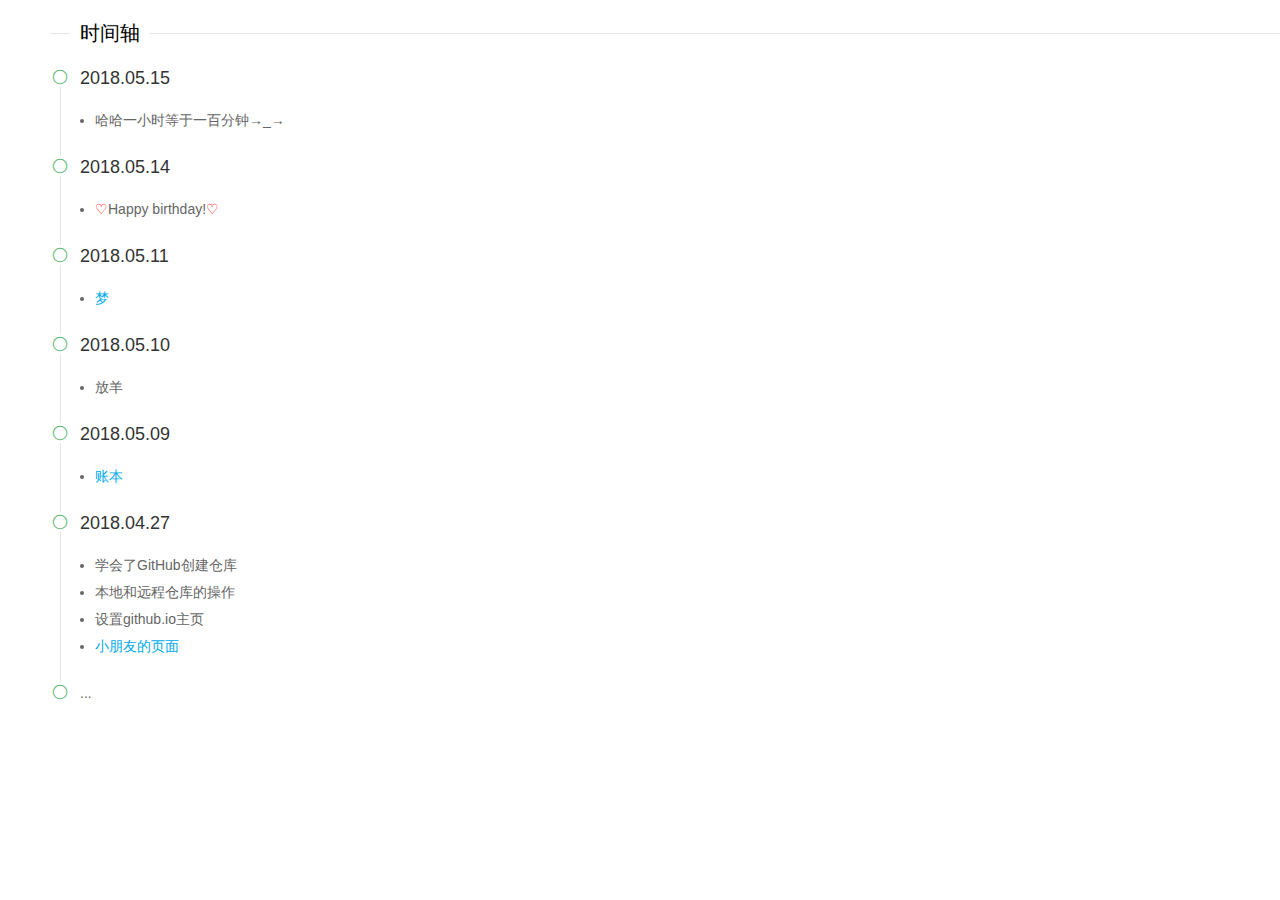
<file: index.html>
<!DOCTYPE html>
<html>

<head>
    <title></title>
    <script type="text/javascript" src="frame/layui-v2.2.6/layui/layui.all.js"></script>
    <link rel="stylesheet" href="frame/layui-v2.2.6/layui/css/layui.css">
	<link rel="shortcut icon" href="favicon.ico" type="image/x-icon">
</head>

<body style="padding-left: 50px">
    <fieldset class="layui-elem-field layui-field-title" style="margin-top: 20px;">
        <legend>时间轴</legend>
    </fieldset>
    <ul class="layui-timeline">
    	<li class="layui-timeline-item">
            <i class="layui-icon layui-timeline-axis"></i>
            <div class="layui-timeline-content layui-text">
                <h3 class="layui-timeline-title">2018.05.15</h3>
                <p>
                    <ul>
                        <li>哈哈一小时等于一百分钟→_→</li>
                    </ul>
                </p>
            </div>
        </li>
        <li class="layui-timeline-item">
            <i class="layui-icon layui-timeline-axis"></i>
            <div class="layui-timeline-content layui-text">
                <h3 class="layui-timeline-title">2018.05.14</h3>
                <p>
                    <ul>
                        <li><span style="color: red">♡</span>Happy birthday!<span style="color: red">♡</span></li>
                    </ul>
                </p>
            </div>
        </li>
        <li class="layui-timeline-item">
            <i class="layui-icon layui-timeline-axis"></i>
            <div class="layui-timeline-content layui-text">
                <h3 class="layui-timeline-title">2018.05.11</h3>
                <p>
                    <ul>
                        <li><a href="Html/Dream.html">梦</a></li>
                    </ul>
                </p>
            </div>
        </li>
        <li class="layui-timeline-item">
            <i class="layui-icon layui-timeline-axis"></i>
            <div class="layui-timeline-content layui-text">
                <h3 class="layui-timeline-title">2018.05.10</h3>
                <p>
                    <ul>
                        <li>放羊</li>
                    </ul>
                </p>
            </div>
        </li>
        <li class="layui-timeline-item">
            <i class="layui-icon layui-timeline-axis"></i>
            <div class="layui-timeline-content layui-text">
                <h3 class="layui-timeline-title">2018.05.09</h3>
                <p>
                    <ul>
                        <li><a href="Html/AccountBook.html">账本</a></li>
                    </ul>
                </p>
            </div>
        </li>
        <li class="layui-timeline-item">
            <i class="layui-icon layui-timeline-axis"></i>
            <div class="layui-timeline-content layui-text">
                <h3 class="layui-timeline-title">2018.04.27</h3>
                <p>
                    <ul>
                        <li>学会了GitHub创建仓库</li>
                        <li>本地和远程仓库的操作</li>
                        <li>设置github.io主页</li>
                        <li><a href="Html/index_2.html">小朋友的页面</a></li>
                    </ul>
                </p>
            </div>
        </li>
        <li class="layui-timeline-item">
            <i class="layui-icon layui-timeline-axis"></i>
            <div class="layui-timeline-content layui-text">
                <div class="layui-timeline-title">...</div>
            </div>
        </li>
    </ul>
</body>

</html>
</file>
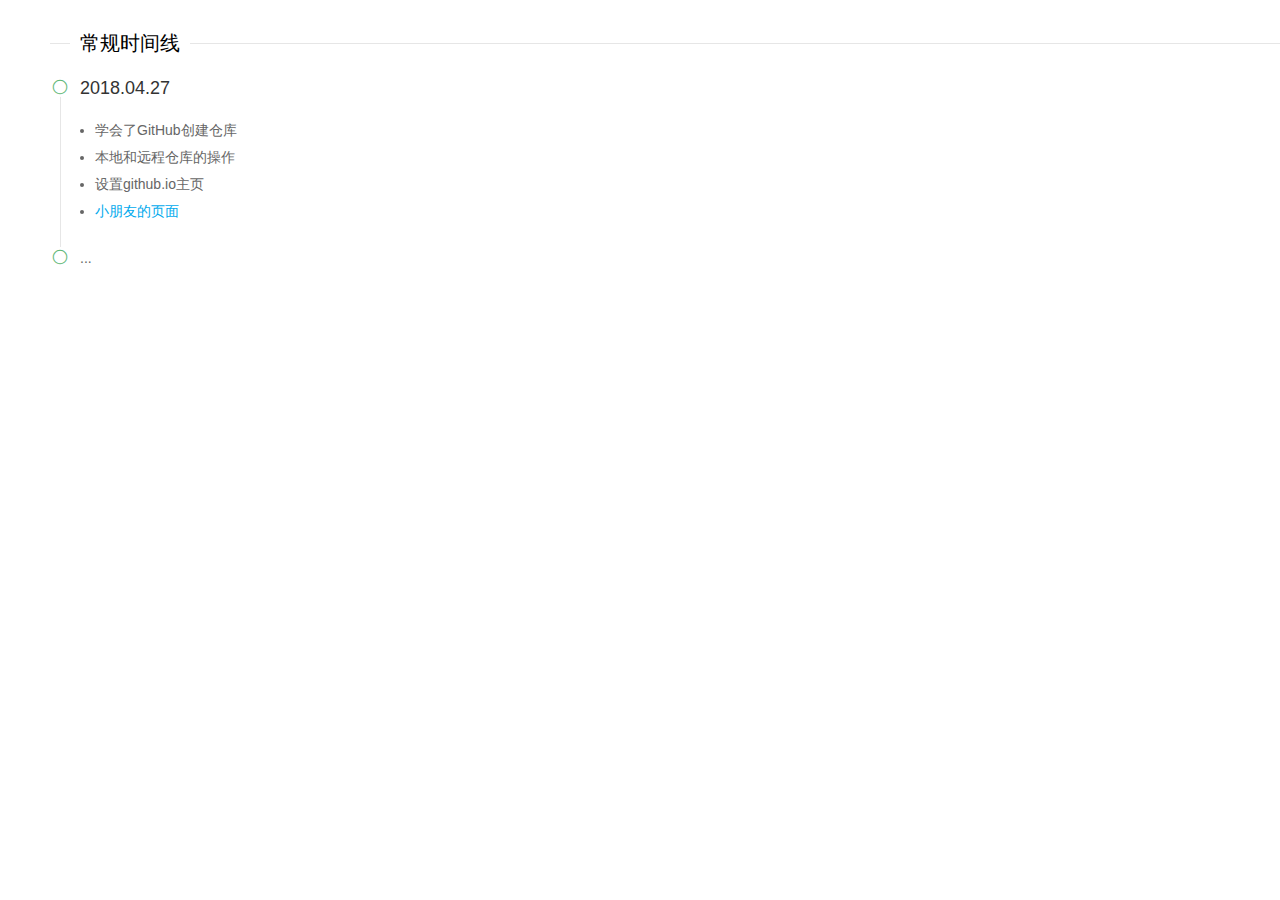
<file: Timeline.html>
<!DOCTYPE html>
<html>

<head>
    <title></title>
    <script type="text/javascript" src="frame/layui-v2.2.6/layui/layui.all.js"></script>
    <link rel="stylesheet" href="frame/layui-v2.2.6/layui/css/layui.css">
</head>

<body style="padding-left: 50px">
    <fieldset class="layui-elem-field layui-field-title" style="margin-top: 30px;">
        <legend>常规时间线</legend>
    </fieldset>
    <ul class="layui-timeline">
        <li class="layui-timeline-item">
            <i class="layui-icon layui-timeline-axis"></i>
            <div class="layui-timeline-content layui-text">
                <h3 class="layui-timeline-title">2018.04.27</h3>
                <p>
                    <ul>
                        <li>学会了GitHub创建仓库</li>
                        <li>本地和远程仓库的操作</li>
                        <li>设置github.io主页</li>
                        <li><a href="index.html">小朋友的页面</a></li>
                    </ul>
                </p>
            </div>
        </li>
        <li class="layui-timeline-item">
            <i class="layui-icon layui-timeline-axis"></i>
            <div class="layui-timeline-content layui-text">
                <div class="layui-timeline-title">...</div>
            </div>
        </li>
    </ul>
</body>

</html>
</file>
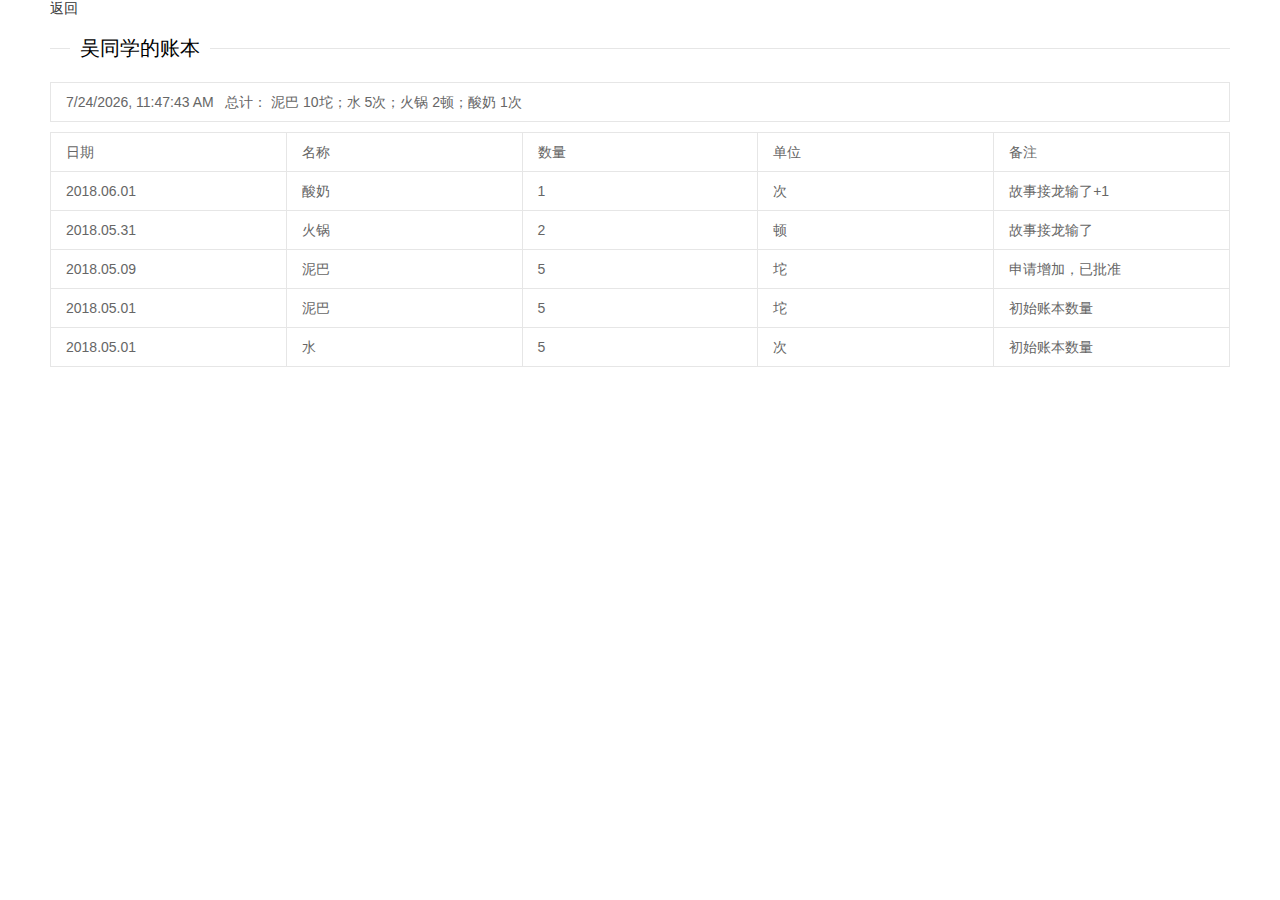
<file: Html/AccountBook.html>
<!DOCTYPE html>
<html>

<head>
    <title>小本本</title>
    <script type="text/javascript" src="../frame/layui-v2.2.6/layui/layui.all.js"></script>
    <script src="../js/jquery-3.2.1.min.js"></script>
    <link rel="stylesheet" href="../frame/layui-v2.2.6/layui/css/layui.css">
    <link rel="stylesheet" href="../css/index.css">
    <script>
    $(function() {
        var mydate = new Date();
        var t = mydate.toLocaleString();
        $(".nowTime").html(t+"&nbsp;&nbsp;&nbsp;总计： 泥巴 10坨；水 5次；火锅 2顿；酸奶 1次");
    })
    </script>
</head>

<body style="padding-left: 50px;padding-right: 50px">
    <div style="z-index:999" class="returnDiv"><a href="../index.html">返回</a></div>
    <fieldset class="layui-elem-field layui-field-title" style="margin-top: 10px;">
        <legend>吴同学的账本</legend>
    </fieldset>
    <table class="layui-table" width="300">
        <tr>
            <td class="nowTime"></td>
        </tr>
    </table>
    <table class="layui-table" width="300">
        <tr>
            <td width="20%">日期</td>
            <td width="20%">名称</td>
            <td width="20%">数量</td>
            <td width="20%">单位</td>
            <td width="20%">备注</td>
        </tr>
        <tr>
            <td>2018.06.01</td>
            <td>酸奶</td>
            <td>1</td>
            <td>次</td>
            <td>故事接龙输了+1</td>
        </tr>
        <tr>
            <td>2018.05.31</td>
            <td>火锅</td>
            <td>2</td>
            <td>顿</td>
            <td>故事接龙输了</td>
        </tr>
        <tr>
            <td>2018.05.09</td>
            <td>泥巴</td>
            <td>5</td>
            <td>坨</td>
            <td>申请增加，已批准</td>
        </tr>
        <tr>
            <td>2018.05.01</td>
            <td>泥巴</td>
            <td>5</td>
            <td>坨</td>
            <td>初始账本数量</td>
        </tr>
        <tr>
            <td>2018.05.01</td>
            <td>水</td>
            <td>5</td>
            <td>次</td>
            <td>初始账本数量</td>
        </tr>
    </table>
</body>

</html>
</file>
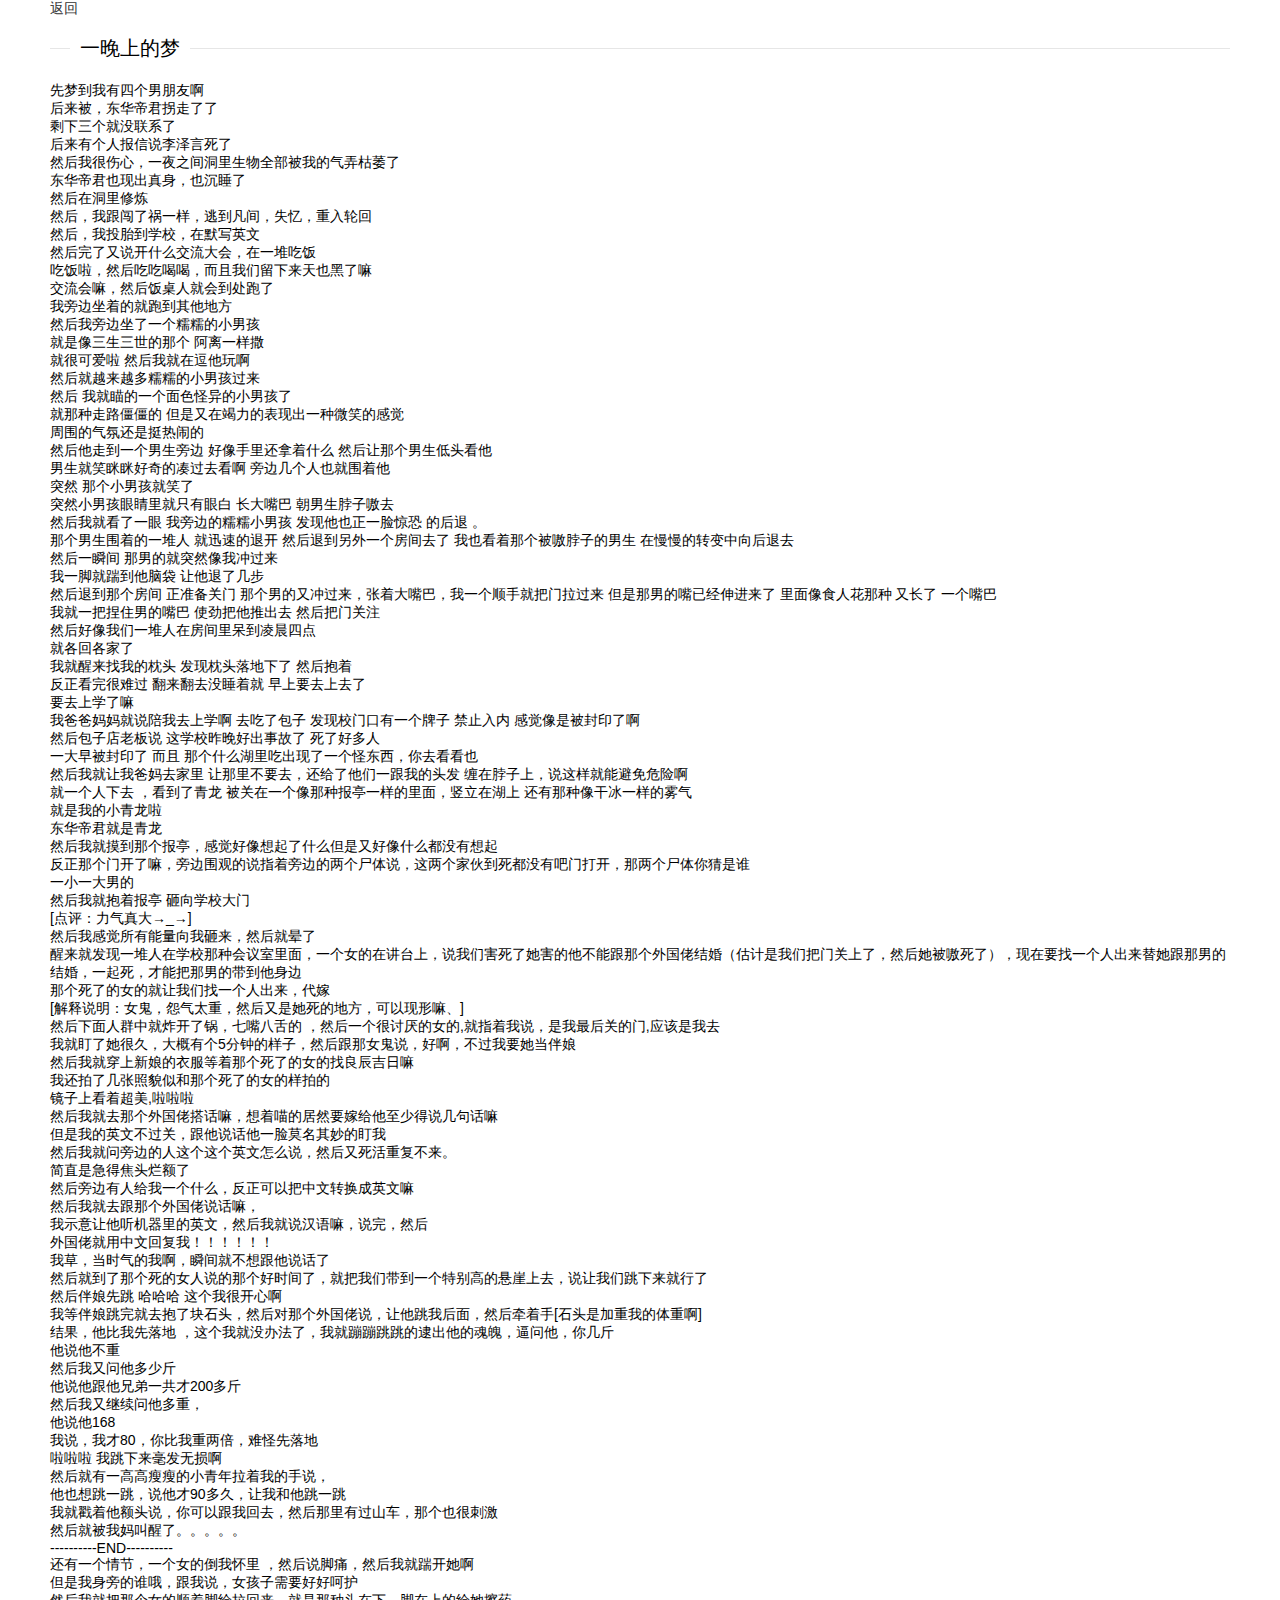
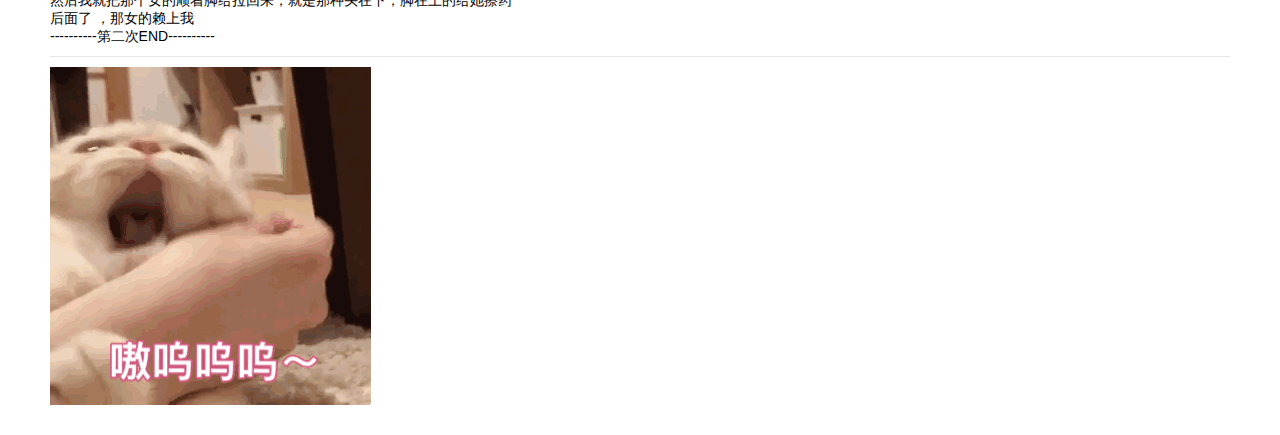
<file: Html/Dream.html>
<!DOCTYPE html>
<html>

<head>
    <title>梦</title>
    <script type="text/javascript" src="../frame/layui-v2.2.6/layui/layui.all.js"></script>
    <script src="../js/jquery-3.2.1.min.js"></script>
    <link rel="stylesheet" href="../frame/layui-v2.2.6/layui/css/layui.css">
	<link rel="stylesheet" href="../css/index.css">
</head>

<body style="padding-left: 50px;padding-right: 50px;padding-bottom: 30px;">
    <div style="z-index:999" class="returnDiv"><a href="../index.html">返回</a></div>
    <fieldset class="layui-elem-field layui-field-title" style="margin-top: 10px;">
        <legend>一晚上的梦</legend>
    </fieldset>
    <p>先梦到我有四个男朋友啊</p>
    <p>后来被，东华帝君拐走了了</p>
    <p>剩下三个就没联系了</p>
    <p>后来有个人报信说李泽言死了</p>
    <p>然后我很伤心，一夜之间洞里生物全部被我的气弄枯萎了</p>
    <p>东华帝君也现出真身，也沉睡了</p>
    <p>然后在洞里修炼</p>
    <p>然后，我跟闯了祸一样，逃到凡间，失忆，重入轮回</p>
    <p>然后，我投胎到学校，在默写英文</p>
    <p>然后完了又说开什么交流大会，在一堆吃饭</p>
    <p>吃饭啦，然后吃吃喝喝，而且我们留下来天也黑了嘛</p>
    <p>交流会嘛，然后饭桌人就会到处跑了</p>
    <p>我旁边坐着的就跑到其他地方</p>
    <p>然后我旁边坐了一个糯糯的小男孩</p>
    <p>就是像三生三世的那个 阿离一样撒</p>
    <p>就很可爱啦 然后我就在逗他玩啊</p>
    <p>然后就越来越多糯糯的小男孩过来</p>
    <p>然后 我就瞄的一个面色怪异的小男孩了</p>
    <p>就那种走路僵僵的 但是又在竭力的表现出一种微笑的感觉</p>
    <p>周围的气氛还是挺热闹的</p>
    <p>然后他走到一个男生旁边 好像手里还拿着什么 然后让那个男生低头看他</p>
    <p>男生就笑眯眯好奇的凑过去看啊 旁边几个人也就围着他</p>
    <p>突然 那个小男孩就笑了</p>
    <p>突然小男孩眼睛里就只有眼白 长大嘴巴 朝男生脖子嗷去</p>
    <p>然后我就看了一眼 我旁边的糯糯小男孩 发现他也正一脸惊恐 的后退 。</p>
    <p>那个男生围着的一堆人 就迅速的退开 然后退到另外一个房间去了 我也看着那个被嗷脖子的男生 在慢慢的转变中向后退去</p>
    <p>然后一瞬间 那男的就突然像我冲过来</p>
    <p>我一脚就踹到他脑袋 让他退了几步</p>
    <p>然后退到那个房间 正准备关门 那个男的又冲过来，张着大嘴巴，我一个顺手就把门拉过来 但是那男的嘴已经伸进来了 里面像食人花那种 又长了 一个嘴巴 </p>
    <p>我就一把捏住男的嘴巴 使劲把他推出去 然后把门关注</p>
    <p>然后好像我们一堆人在房间里呆到凌晨四点 </p>
    <p>就各回各家了</p>
    <p>我就醒来找我的枕头 发现枕头落地下了 然后抱着</p>
    <p>反正看完很难过 翻来翻去没睡着就 早上要去上去了</p>
    <p>要去上学了嘛</p>
    <p>我爸爸妈妈就说陪我去上学啊 去吃了包子 发现校门口有一个牌子 禁止入内 感觉像是被封印了啊</p>
    <p>然后包子店老板说 这学校昨晚好出事故了 死了好多人</p>
    <p>一大早被封印了 而且 那个什么湖里吃出现了一个怪东西，你去看看也</p>
    <p>然后我就让我爸妈去家里 让那里不要去，还给了他们一跟我的头发 缠在脖子上，说这样就能避免危险啊</p>
    <p>就一个人下去 ，看到了青龙 被关在一个像那种报亭一样的里面，竖立在湖上 还有那种像干冰一样的雾气</p>
    <p>就是我的小青龙啦</p>
    <p>东华帝君就是青龙</p>
    <p>然后我就摸到那个报亭，感觉好像想起了什么但是又好像什么都没有想起</p>
    <p>反正那个门开了嘛，旁边围观的说指着旁边的两个尸体说，这两个家伙到死都没有吧门打开，那两个尸体你猜是谁</p>
    <p>一小一大男的</p>
    <p>然后我就抱着报亭 砸向学校大门</p>
    <p>[点评：力气真大→_→]</p>
    <p>然后我感觉所有能量向我砸来，然后就晕了</p>
    <p>醒来就发现一堆人在学校那种会议室里面，一个女的在讲台上，说我们害死了她害的他不能跟那个外国佬结婚（估计是我们把门关上了，然后她被嗷死了），现在要找一个人出来替她跟那男的结婚，一起死，才能把那男的带到他身边</p>
    <p>那个死了的女的就让我们找一个人出来，代嫁</p>
    <p>[解释说明：女鬼，怨气太重，然后又是她死的地方，可以现形嘛、]</p>
    <p>然后下面人群中就炸开了锅，七嘴八舌的 ，然后一个很讨厌的女的,就指着我说，是我最后关的门,应该是我去</p>
    <p>我就盯了她很久，大概有个5分钟的样子，然后跟那女鬼说，好啊，不过我要她当伴娘</p>
    <p>然后我就穿上新娘的衣服等着那个死了的女的找良辰吉日嘛</p>
    <p>我还拍了几张照貌似和那个死了的女的样拍的</p>
    <p>镜子上看着超美,啦啦啦</p>
    <p>然后我就去那个外国佬搭话嘛，想着喵的居然要嫁给他至少得说几句话嘛</p>
    <p>但是我的英文不过关，跟他说话他一脸莫名其妙的盯我</p>
    <p>然后我就问旁边的人这个这个英文怎么说，然后又死活重复不来。</p>
    <p>简直是急得焦头烂额了</p>
    <p>然后旁边有人给我一个什么，反正可以把中文转换成英文嘛</p>
    <p>然后我就去跟那个外国佬说话嘛，</p>
    <p>我示意让他听机器里的英文，然后我就说汉语嘛，说完，然后</p>
    <p>外国佬就用中文回复我！！！！！！</p>
    <p>我草，当时气的我啊，瞬间就不想跟他说话了</p>
    <p>然后就到了那个死的女人说的那个好时间了，就把我们带到一个特别高的悬崖上去，说让我们跳下来就行了</p>
    <p>然后伴娘先跳 哈哈哈 这个我很开心啊</p>
    <p>我等伴娘跳完就去抱了块石头，然后对那个外国佬说，让他跳我后面，然后牵着手[石头是加重我的体重啊]</p>
    <p>结果，他比我先落地 ，这个我就没办法了，我就蹦蹦跳跳的逮出他的魂魄，逼问他，你几斤</p>
    <p>他说他不重</p>
    <p>然后我又问他多少斤</p>
    <p>他说他跟他兄弟一共才200多斤</p>
    <p>然后我又继续问他多重，</p>
    <p>他说他168</p>
    <p>我说，我才80，你比我重两倍，难怪先落地</p>
    <p>啦啦啦 我跳下来毫发无损啊</p>
    <p>然后就有一高高瘦瘦的小青年拉着我的手说，</p>
    <p>他也想跳一跳，说他才90多久，让我和他跳一跳</p>
    <p>我就戳着他额头说，你可以跟我回去，然后那里有过山车，那个也很刺激</p>
    <p>然后就被我妈叫醒了。。。。。</p>
    <p>----------END----------</p>
    <p>还有一个情节，一个女的倒我怀里 ，然后说脚痛，然后我就踹开她啊</p>
    <p>但是我身旁的谁哦，跟我说，女孩子需要好好呵护</p>
    <p>然后我就把那个女的顺着脚给拉回来，就是那种头在下，脚在上的给她擦药</p>
    <p>后面了 ，那女的赖上我</p>
    <p>----------第二次END----------</p>
    <hr>
    <img src="../img/2.gif">
</body>

</html>
</file>
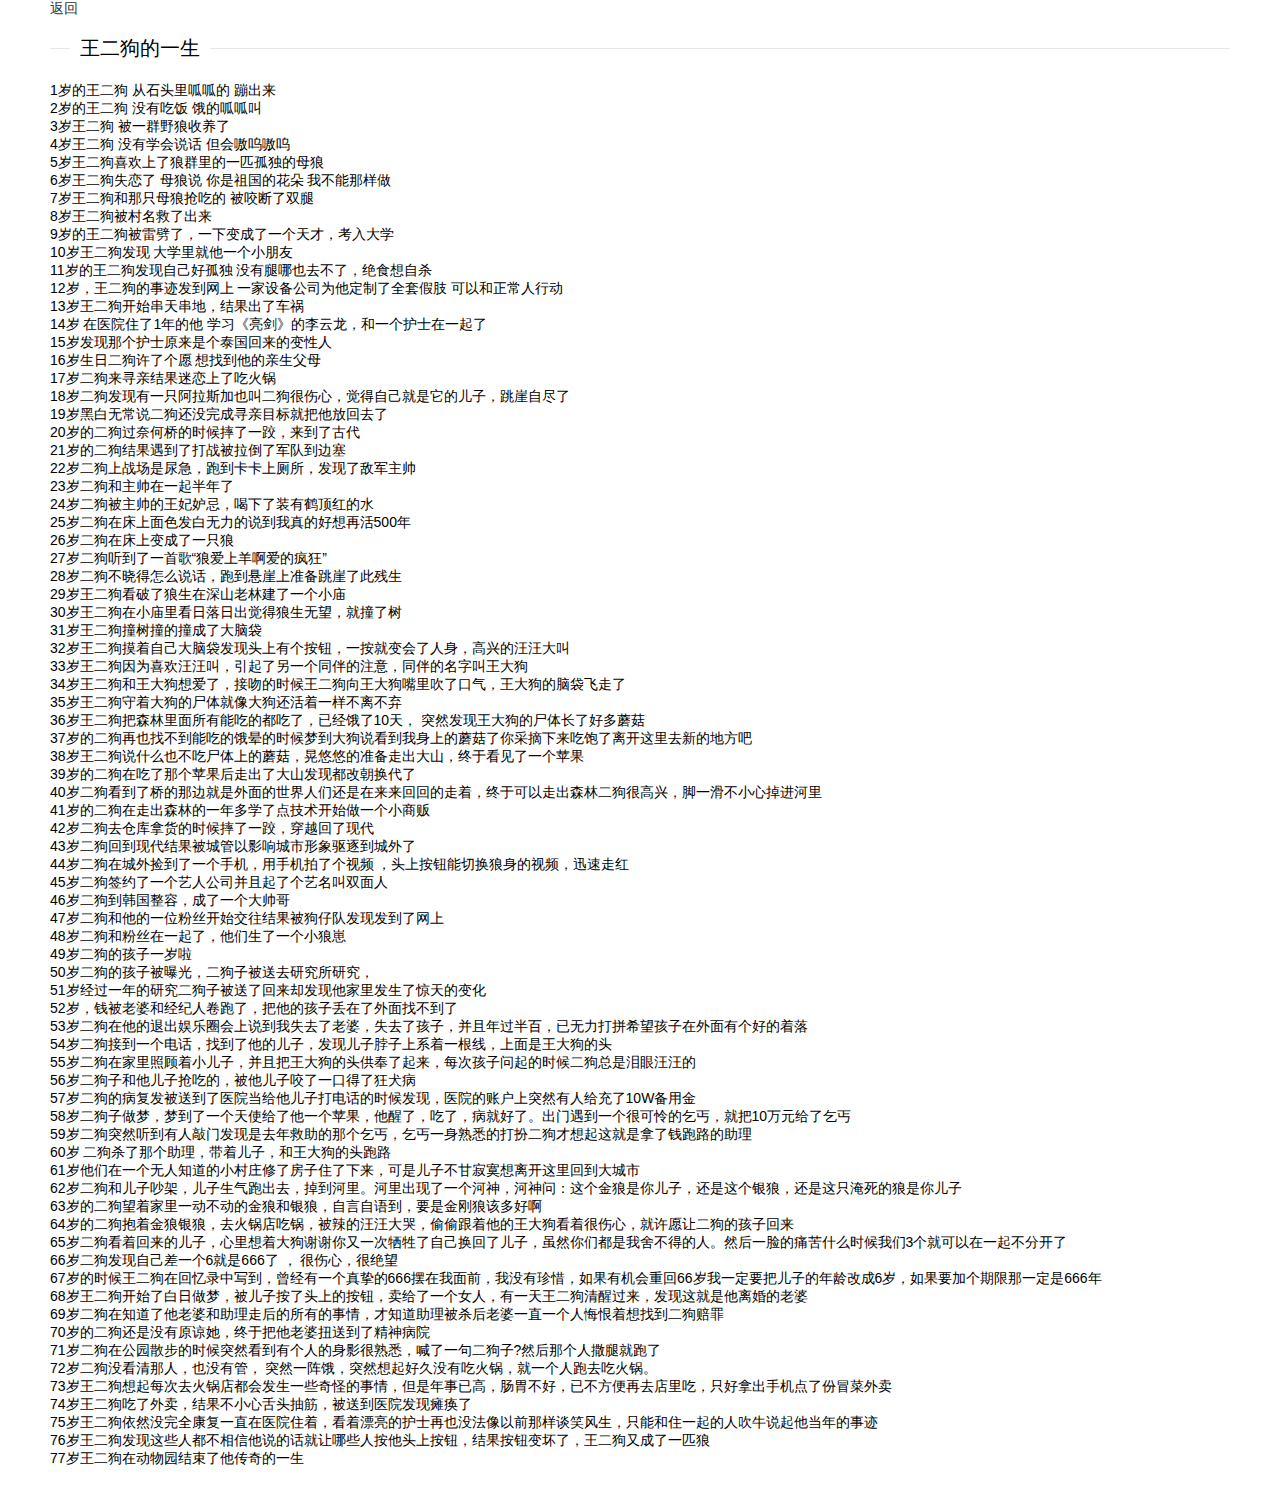
<file: Html/WangSecondDog.html>
<!DOCTYPE html>
<html>

<head>
    <title>王二狗的一生</title>
    <script type="text/javascript" src="../frame/layui-v2.2.6/layui/layui.all.js"></script>
    <script src="../js/jquery-3.2.1.min.js"></script>
    <link rel="stylesheet" href="../frame/layui-v2.2.6/layui/css/layui.css">
    <link rel="stylesheet" href="../css/index.css">
</head>

<body style="padding-left: 50px;padding-right: 50px;padding-bottom: 30px;">
    <div style="z-index:999" class="returnDiv"><a href="../index.html">返回</a></div>
    <fieldset class="layui-elem-field layui-field-title" style="margin-top: 10px;">
        <legend>王二狗的一生</legend>
    </fieldset>
    <p>1岁的王二狗 从石头里呱呱的 蹦出来</p>
    <p>2岁的王二狗 没有吃饭 饿的呱呱叫</p>
    <p>3岁王二狗 被一群野狼收养了</p>
    <p>4岁王二狗 没有学会说话 但会嗷呜嗷呜</p>
    <p>5岁王二狗喜欢上了狼群里的一匹孤独的母狼</p>
    <p>6岁王二狗失恋了 母狼说 你是祖国的花朵 我不能那样做</p>
    <p>7岁王二狗和那只母狼抢吃的 被咬断了双腿</p>
    <p>8岁王二狗被村名救了出来 </p>
    <p>9岁的王二狗被雷劈了，一下变成了一个天才，考入大学</p>
    <p>10岁王二狗发现 大学里就他一个小朋友</p>
    <p>11岁的王二狗发现自己好孤独 没有腿哪也去不了，绝食想自杀</p>
    <p>12岁，王二狗的事迹发到网上 一家设备公司为他定制了全套假肢 可以和正常人行动</p>
    <p>13岁王二狗开始串天串地，结果出了车祸</p>
    <p>14岁 在医院住了1年的他 学习《亮剑》的李云龙，和一个护士在一起了</p>
    <p>15岁发现那个护士原来是个泰国回来的变性人</p>
    <p>16岁生日二狗许了个愿 想找到他的亲生父母</p>
    <p>17岁二狗来寻亲结果迷恋上了吃火锅</p>
    <p>18岁二狗发现有一只阿拉斯加也叫二狗很伤心，觉得自己就是它的儿子，跳崖自尽了</p>
    <p>19岁黑白无常说二狗还没完成寻亲目标就把他放回去了</p>
    <p>20岁的二狗过奈何桥的时候摔了一跤，来到了古代</p>
    <p>21岁的二狗结果遇到了打战被拉倒了军队到边塞</p>
    <p>22岁二狗上战场是尿急，跑到卡卡上厕所，发现了敌军主帅</p>
    <p>23岁二狗和主帅在一起半年了</p>
    <p>24岁二狗被主帅的王妃妒忌，喝下了装有鹤顶红的水</p>
    <p>25岁二狗在床上面色发白无力的说到我真的好想再活500年</p>
    <p>26岁二狗在床上变成了一只狼</p>
    <p>27岁二狗听到了一首歌“狼爱上羊啊爱的疯狂”</p>
    <p>28岁二狗不晓得怎么说话，跑到悬崖上准备跳崖了此残生</p>
    <p>29岁王二狗看破了狼生在深山老林建了一个小庙</p>
    <p>30岁王二狗在小庙里看日落日出觉得狼生无望，就撞了树</p>
    <p>31岁王二狗撞树撞的撞成了大脑袋</p>
    <p>32岁王二狗摸着自己大脑袋发现头上有个按钮，一按就变会了人身，高兴的汪汪大叫</p>
    <p>33岁王二狗因为喜欢汪汪叫，引起了另一个同伴的注意，同伴的名字叫王大狗</p>
    <p>34岁王二狗和王大狗想爱了，接吻的时候王二狗向王大狗嘴里吹了口气，王大狗的脑袋飞走了</p>
    <p>35岁王二狗守着大狗的尸体就像大狗还活着一样不离不弃</p>
    <p>36岁王二狗把森林里面所有能吃的都吃了，已经饿了10天， 突然发现王大狗的尸体长了好多蘑菇</p>
    <p>37岁的二狗再也找不到能吃的饿晕的时候梦到大狗说看到我身上的蘑菇了你采摘下来吃饱了离开这里去新的地方吧</p>
    <p>38岁王二狗说什么也不吃尸体上的蘑菇，晃悠悠的准备走出大山，终于看见了一个苹果</p>
    <p>39岁的二狗在吃了那个苹果后走出了大山发现都改朝换代了</p>
    <p>40岁二狗看到了桥的那边就是外面的世界人们还是在来来回回的走着，终于可以走出森林二狗很高兴，脚一滑不小心掉进河里</p>
    <p>41岁的二狗在走出森林的一年多学了点技术开始做一个小商贩</p>
    <p>42岁二狗去仓库拿货的时候摔了一跤，穿越回了现代</p>
    <p>43岁二狗回到现代结果被城管以影响城市形象驱逐到城外了</p>
    <p>44岁二狗在城外捡到了一个手机，用手机拍了个视频 ，头上按钮能切换狼身的视频，迅速走红</p>
    <p>45岁二狗签约了一个艺人公司并且起了个艺名叫双面人</p>
    <p>46岁二狗到韩国整容，成了一个大帅哥</p>
    <p>47岁二狗和他的一位粉丝开始交往结果被狗仔队发现发到了网上</p>
    <p>48岁二狗和粉丝在一起了，他们生了一个小狼崽</p>
    <p>49岁二狗的孩子一岁啦</p>
    <p>50岁二狗的孩子被曝光，二狗子被送去研究所研究，</p>
    <p>51岁经过一年的研究二狗子被送了回来却发现他家里发生了惊天的变化</p>
    <p>52岁，钱被老婆和经纪人卷跑了，把他的孩子丢在了外面找不到了</p>
    <p>53岁二狗在他的退出娱乐圈会上说到我失去了老婆，失去了孩子，并且年过半百，已无力打拼希望孩子在外面有个好的着落</p>
    <p>54岁二狗接到一个电话，找到了他的儿子，发现儿子脖子上系着一根线，上面是王大狗的头</p>
    <p>55岁二狗在家里照顾着小儿子，并且把王大狗的头供奉了起来，每次孩子问起的时候二狗总是泪眼汪汪的</p>
    <p>56岁二狗子和他儿子抢吃的，被他儿子咬了一口得了狂犬病</p>
    <p>57岁二狗的病复发被送到了医院当给他儿子打电话的时候发现，医院的账户上突然有人给充了10W备用金</p>
    <p>58岁二狗子做梦，梦到了一个天使给了他一个苹果，他醒了，吃了，病就好了。出门遇到一个很可怜的乞丐，就把10万元给了乞丐</p>
    <p>59岁二狗突然听到有人敲门发现是去年救助的那个乞丐，乞丐一身熟悉的打扮二狗才想起这就是拿了钱跑路的助理</p>
    <p>60岁 二狗杀了那个助理，带着儿子，和王大狗的头跑路</p>
    <p>61岁他们在一个无人知道的小村庄修了房子住了下来，可是儿子不甘寂寞想离开这里回到大城市</p>
    <p>62岁二狗和儿子吵架，儿子生气跑出去，掉到河里。河里出现了一个河神，河神问：这个金狼是你儿子，还是这个银狼，还是这只淹死的狼是你儿子</p>
    <p>63岁的二狗望着家里一动不动的金狼和银狼，自言自语到，要是金刚狼该多好啊</p>
    <p>64岁的二狗抱着金狼银狼，去火锅店吃锅，被辣的汪汪大哭，偷偷跟着他的王大狗看着很伤心，就许愿让二狗的孩子回来</p>
    <p>65岁二狗看着回来的儿子，心里想着大狗谢谢你又一次牺牲了自己换回了儿子，虽然你们都是我舍不得的人。然后一脸的痛苦什么时候我们3个就可以在一起不分开了</p>
    <p>66岁二狗发现自己差一个6就是666了 ， 很伤心，很绝望</p>
    <p>67岁的时候王二狗在回忆录中写到，曾经有一个真挚的666摆在我面前，我没有珍惜，如果有机会重回66岁我一定要把儿子的年龄改成6岁，如果要加个期限那一定是666年</p>
    <p>68岁王二狗开始了白日做梦，被儿子按了头上的按钮，卖给了一个女人，有一天王二狗清醒过来，发现这就是他离婚的老婆</p>
    <p>69岁二狗在知道了他老婆和助理走后的所有的事情，才知道助理被杀后老婆一直一个人悔恨着想找到二狗赔罪</p>
    <p>70岁的二狗还是没有原谅她，终于把他老婆扭送到了精神病院</p>
    <p>71岁二狗在公园散步的时候突然看到有个人的身影很熟悉，喊了一句二狗子?然后那个人撒腿就跑了</p>
    <p>72岁二狗没看清那人，也没有管， 突然一阵饿，突然想起好久没有吃火锅，就一个人跑去吃火锅。</p>
    <p>73岁王二狗想起每次去火锅店都会发生一些奇怪的事情，但是年事已高，肠胃不好，已不方便再去店里吃，只好拿出手机点了份冒菜外卖</p>
    <p>74岁王二狗吃了外卖，结果不小心舌头抽筋，被送到医院发现瘫痪了</p>
    <p>75岁王二狗依然没完全康复一直在医院住着，看着漂亮的护士再也没法像以前那样谈笑风生，只能和住一起的人吹牛说起他当年的事迹</p>
    <p>76岁王二狗发现这些人都不相信他说的话就让哪些人按他头上按钮，结果按钮变坏了，王二狗又成了一匹狼</p>
    <p>77岁王二狗在动物园结束了他传奇的一生</p>
</body>

</html>
</file>
<file: frame/layui-v2.2.6/layui/css/layui.css>
/** layui-v2.2.6 MIT License By https://www.layui.com */

.layui-inline,
img {
    display: inline-block;
    vertical-align: middle
}

h1,
h2,
h3,
h4,
h5,
h6 {
    font-weight: 400
}

.layui-edge,
.layui-header,
.layui-inline,
.layui-main {
    position: relative
}

.layui-btn,
.layui-edge,
.layui-inline,
img {
    vertical-align: middle
}

.layui-btn,
.layui-disabled,
.layui-icon,
.layui-unselect {
    -webkit-user-select: none;
    -ms-user-select: none;
    -moz-user-select: none
}

blockquote,
body,
button,
dd,
div,
dl,
dt,
form,
h1,
h2,
h3,
h4,
h5,
h6,
input,
li,
ol,
p,
pre,
td,
textarea,
th,
ul {
    margin: 0;
    padding: 0;
    -webkit-tap-highlight-color: rgba(0, 0, 0, 0)
}

a:active,
a:hover {
    outline: 0
}

img {
    border: none
}

li {
    list-style: none
}

table {
    border-collapse: collapse;
    border-spacing: 0
}

h4,
h5,
h6 {
    font-size: 100%
}

button,
input,
optgroup,
option,
select,
textarea {
    font-family: inherit;
    font-size: inherit;
    font-style: inherit;
    font-weight: inherit;
    outline: 0
}

pre {
    white-space: pre-wrap;
    white-space: -moz-pre-wrap;
    white-space: -pre-wrap;
    white-space: -o-pre-wrap;
    word-wrap: break-word
}

body {
    line-height: 24px;
    font: 14px Helvetica Neue, Helvetica, PingFang SC, \5FAE\8F6F\96C5\9ED1, Tahoma, Arial, sans-serif
}

hr {
    height: 1px;
    margin: 10px 0;
    border: 0;
    clear: both
}

a {
    color: #333;
    text-decoration: none
}

a:hover {
    color: #777
}

a cite {
    font-style: normal;
    *cursor: pointer
}

.layui-border-box,
.layui-border-box * {
    box-sizing: border-box
}

.layui-box,
.layui-box * {
    box-sizing: content-box
}

.layui-clear {
    clear: both;
    *zoom: 1
}

.layui-clear:after {
    content: '\20';
    clear: both;
    *zoom: 1;
    display: block;
    height: 0
}

.layui-inline {
    *display: inline;
    *zoom: 1
}

.layui-edge {
    display: inline-block;
    width: 0;
    height: 0;
    border-width: 6px;
    border-style: dashed;
    border-color: transparent;
    overflow: hidden
}

.layui-edge-top {
    top: -4px;
    border-bottom-color: #999;
    border-bottom-style: solid
}

.layui-edge-right {
    border-left-color: #999;
    border-left-style: solid
}

.layui-edge-bottom {
    top: 2px;
    border-top-color: #999;
    border-top-style: solid
}

.layui-edge-left {
    border-right-color: #999;
    border-right-style: solid
}

.layui-elip {
    text-overflow: ellipsis;
    overflow: hidden;
    white-space: nowrap
}

.layui-disabled,
.layui-disabled:hover {
    color: #d2d2d2!important;
    cursor: not-allowed!important
}

.layui-circle {
    border-radius: 100%
}

.layui-show {
    display: block!important
}

.layui-hide {
    display: none!important
}

@font-face {
    font-family: layui-icon;
    src: url(../font/iconfont.eot?v=226_rc2);
    src: url(../font/iconfont.eot?v=226_rc2#iefix) format('embedded-opentype'), url(../font/iconfont.svg?v=226_rc2#iconfont) format('svg'), url(../font/iconfont.woff?v=226_rc2) format('woff'), url(../font/iconfont.ttf?v=226_rc2) format('truetype')
}

.layui-icon {
    font-family: layui-icon!important;
    font-size: 16px;
    font-style: normal;
    -webkit-font-smoothing: antialiased;
    -moz-osx-font-smoothing: grayscale
}

.layui-icon-duihua:before {
    content: "\e611"
}

.layui-icon-shezhi:before {
    content: "\e614"
}

.layui-icon-yinshenim:before {
    content: "\e60f"
}

.layui-icon-search:before {
    content: "\e615"
}

.layui-icon-fenxiang1:before {
    content: "\e641"
}

.layui-icon-shezhi1:before {
    content: "\e620"
}

.layui-icon-yinqing:before {
    content: "\e628"
}

.layui-icon-close:before {
    content: "\1006"
}

.layui-icon-close-fill:before {
    content: "\1007"
}

.layui-icon-baobiao:before {
    content: "\e629"
}

.layui-icon-star:before {
    content: "\e600"
}

.layui-icon-yuandian:before {
    content: "\e617"
}

.layui-icon-chat:before {
    content: "\e606"
}

.layui-icon-logo:before {
    content: "\e609"
}

.layui-icon-list:before {
    content: "\e60a"
}

.layui-icon-tubiao:before {
    content: "\e62c"
}

.layui-icon-ok-circle:before {
    content: "\1005"
}

.layui-icon-huanfu2:before {
    content: "\e61b"
}

.layui-icon-On-line:before {
    content: "\e610"
}

.layui-icon-biaoge:before {
    content: "\e62d"
}

.layui-icon-right:before {
    content: "\e602"
}

.layui-icon-left:before {
    content: "\e603"
}

.layui-icon-cart-simple:before {
    content: "\e698"
}

.layui-icon-cry:before {
    content: "\e69c"
}

.layui-icon-smile:before {
    content: "\e6af"
}

.layui-icon-survey:before {
    content: "\e6b2"
}

.layui-icon-tree:before {
    content: "\e62e"
}

.layui-icon-iconfont17:before {
    content: "\e62f"
}

.layui-icon-tianjia:before {
    content: "\e61f"
}

.layui-icon-download-circle:before {
    content: "\e601"
}

.layui-icon-xuanzemoban48:before {
    content: "\e630"
}

.layui-icon-gongju:before {
    content: "\e631"
}

.layui-icon-face-surprised:before {
    content: "\e664"
}

.layui-icon-bianji:before {
    content: "\e642"
}

.layui-icon-speaker:before {
    content: "\e645"
}

.layui-icon-down:before {
    content: "\e61a"
}

.layui-icon-wenjian:before {
    content: "\e621"
}

.layui-icon-layouts:before {
    content: "\e632"
}

.layui-icon-duigou:before {
    content: "\e618"
}

.layui-icon-tianjia1:before {
    content: "\e608"
}

.layui-icon-yaoyaozhibofanye:before {
    content: "\e633"
}

.layui-icon-read:before {
    content: "\e705"
}

.layui-icon-404:before {
    content: "\e61c"
}

.layui-icon-lunbozutu:before {
    content: "\e634"
}

.layui-icon-help:before {
    content: "\e607"
}

.layui-icon-daima1:before {
    content: "\e635"
}

.layui-icon-jinshui:before {
    content: "\e636"
}

.layui-icon-username:before {
    content: "\e66f"
}

.layui-icon-find-fill:before {
    content: "\e670"
}

.layui-icon-about:before {
    content: "\e60b"
}

.layui-icon-location:before {
    content: "\e715"
}

.layui-icon-up:before {
    content: "\e619"
}

.layui-icon-pause:before {
    content: "\e651"
}

.layui-icon-riqi:before {
    content: "\e637"
}

.layui-icon-uploadfile:before {
    content: "\e61d"
}

.layui-icon-delete:before {
    content: "\e640"
}

.layui-icon-play:before {
    content: "\e652"
}

.layui-icon-top:before {
    content: "\e604"
}

.layui-icon-haoyouqingqiu:before {
    content: "\e612"
}

.layui-icon-refresh-3:before {
    content: "\e9aa"
}

.layui-icon-weibiaoti1:before {
    content: "\e605"
}

.layui-icon-chuangkou:before {
    content: "\e638"
}

.layui-icon-comiisbiaoqing:before {
    content: "\e60c"
}

.layui-icon-zhengque:before {
    content: "\e616"
}

.layui-icon-dollar:before {
    content: "\e659"
}

.layui-icon-iconfontwodehaoyou:before {
    content: "\e613"
}

.layui-icon-wenjianxiazai:before {
    content: "\e61e"
}

.layui-icon-tupian:before {
    content: "\e60d"
}

.layui-icon-lianjie:before {
    content: "\e64c"
}

.layui-icon-diamond:before {
    content: "\e735"
}

.layui-icon-jilu:before {
    content: "\e60e"
}

.layui-icon-liucheng:before {
    content: "\e622"
}

.layui-icon-fontstrikethrough:before {
    content: "\e64f"
}

.layui-icon-unlink:before {
    content: "\e64d"
}

.layui-icon-bianjiwenzi:before {
    content: "\e639"
}

.layui-icon-sanjiao:before {
    content: "\e623"
}

.layui-icon-danxuankuanghouxuan:before {
    content: "\e63f"
}

.layui-icon-danxuankuangxuanzhong:before {
    content: "\e643"
}

.layui-icon-juzhongduiqi:before {
    content: "\e647"
}

.layui-icon-youduiqi:before {
    content: "\e648"
}

.layui-icon-zuoduiqi:before {
    content: "\e649"
}

.layui-icon-gongsisvgtubiaozongji22:before {
    content: "\e626"
}

.layui-icon-gongsisvgtubiaozongji23:before {
    content: "\e627"
}

.layui-icon-refresh-2:before {
    content: "\1002"
}

.layui-icon-loading-1:before {
    content: "\e63e"
}

.layui-icon-return:before {
    content: "\e65c"
}

.layui-icon-jiacu:before {
    content: "\e62b"
}

.layui-icon-uploading:before {
    content: "\e67c"
}

.layui-icon-liaotianduihuaimgoutong:before {
    content: "\e63a"
}

.layui-icon-video:before {
    content: "\e6ed"
}

.layui-icon-headset:before {
    content: "\e6fc"
}

.layui-icon-wenjianjiafan:before {
    content: "\e624"
}

.layui-icon-shouji:before {
    content: "\e63b"
}

.layui-icon-tianjia2:before {
    content: "\e654"
}

.layui-icon-wenjianjia:before {
    content: "\e7a0"
}

.layui-icon-biaoqing:before {
    content: "\e650"
}

.layui-icon-html:before {
    content: "\e64b"
}

.layui-icon-biaodan:before {
    content: "\e63c"
}

.layui-icon-cart:before {
    content: "\e657"
}

.layui-icon-camera-fill:before {
    content: "\e65d"
}

.layui-icon-25:before {
    content: "\e62a"
}

.layui-icon-emwdaima:before {
    content: "\e64e"
}

.layui-icon-fire:before {
    content: "\e756"
}

.layui-icon-set:before {
    content: "\e716"
}

.layui-icon-zitixiahuaxian:before {
    content: "\e646"
}

.layui-icon-sanjiao1:before {
    content: "\e625"
}

.layui-icon-tips:before {
    content: "\e702"
}

.layui-icon-tupian-copy-copy:before {
    content: "\e64a"
}

.layui-icon-more-vertical:before {
    content: "\e671"
}

.layui-icon-zhuti2:before {
    content: "\e66c"
}

.layui-icon-loading:before {
    content: "\e63d"
}

.layui-icon-xieti:before {
    content: "\e644"
}

.layui-icon-refresh-1:before {
    content: "\e666"
}

.layui-icon-rmb:before {
    content: "\e65e"
}

.layui-icon-home:before {
    content: "\e68e"
}

.layui-icon-user:before {
    content: "\e770"
}

.layui-icon-notice:before {
    content: "\e667"
}

.layui-icon-login-weibo:before {
    content: "\e675"
}

.layui-icon-voice:before {
    content: "\e688"
}

.layui-icon-download:before {
    content: "\e681"
}

.layui-icon-login-qq:before {
    content: "\e676"
}

.layui-icon-snowflake:before {
    content: "\e6b1"
}

.layui-icon-yemian1:before {
    content: "\e655"
}

.layui-icon-template:before {
    content: "\e663"
}

.layui-icon-auz:before {
    content: "\e672"
}

.layui-icon-console:before {
    content: "\e665"
}

.layui-icon-app:before {
    content: "\e653"
}

.layui-icon-prev:before {
    content: "\e65a"
}

.layui-icon-website:before {
    content: "\e7ae"
}

.layui-icon-next:before {
    content: "\e65b"
}

.layui-icon-component:before {
    content: "\e857"
}

.layui-icon-more:before {
    content: "\e65f"
}

.layui-icon-login-wechat:before {
    content: "\e677"
}

.layui-icon-shrink-right:before {
    content: "\e668"
}

.layui-icon-spread-left:before {
    content: "\e66b"
}

.layui-icon-camera:before {
    content: "\e660"
}

.layui-icon-note:before {
    content: "\e66e"
}

.layui-icon-refresh:before {
    content: "\e669"
}

.layui-icon-nv:before {
    content: "\e661"
}

.layui-icon-nan:before {
    content: "\e662"
}

.layui-icon-password:before {
    content: "\e673"
}

.layui-icon-senior:before {
    content: "\e674"
}

.layui-icon-theme:before {
    content: "\e66a"
}

.layui-icon-tread:before {
    content: "\e6c5"
}

.layui-icon-praise:before {
    content: "\e6c6"
}

.layui-icon-star-fill:before {
    content: "\e658"
}

.layui-icon-template-1:before {
    content: "\e656"
}

.layui-icon-loading-2:before {
    content: "\e66d"
}

.layui-icon-vercode:before {
    content: "\e679"
}

.layui-icon-cellphone:before {
    content: "\e678"
}

.layui-main {
    width: 1140px;
    margin: 0 auto
}

.layui-header {
    z-index: 1000;
    height: 60px
}

.layui-header a:hover {
    transition: all .5s;
    -webkit-transition: all .5s
}

.layui-side {
    position: fixed;
    left: 0;
    top: 0;
    bottom: 0;
    z-index: 999;
    width: 200px;
    overflow-x: hidden
}

.layui-side-scroll {
    position: relative;
    width: 220px;
    height: 100%;
    overflow-x: hidden
}

.layui-body {
    position: absolute;
    left: 200px;
    right: 0;
    top: 0;
    bottom: 0;
    z-index: 998;
    width: auto;
    overflow: hidden;
    overflow-y: auto;
    box-sizing: border-box
}

.layui-layout-body {
    overflow: hidden
}

.layui-layout-admin .layui-header {
    background-color: #23262E
}

.layui-layout-admin .layui-side {
    top: 60px;
    width: 200px;
    overflow-x: hidden
}

.layui-layout-admin .layui-body {
    top: 60px;
    bottom: 44px
}

.layui-layout-admin .layui-main {
    width: auto;
    margin: 0 15px
}

.layui-layout-admin .layui-footer {
    position: fixed;
    left: 200px;
    right: 0;
    bottom: 0;
    height: 44px;
    line-height: 44px;
    padding: 0 15px;
    background-color: #eee
}

.layui-layout-admin .layui-logo {
    position: absolute;
    left: 0;
    top: 0;
    width: 200px;
    height: 100%;
    line-height: 60px;
    text-align: center;
    color: #009688;
    font-size: 16px
}

.layui-layout-admin .layui-header .layui-nav {
    background: 0 0
}

.layui-layout-left {
    position: absolute!important;
    left: 200px;
    top: 0
}

.layui-layout-right {
    position: absolute!important;
    right: 0;
    top: 0
}

.layui-container {
    position: relative;
    margin: 0 auto;
    padding: 0 15px;
    box-sizing: border-box
}

.layui-fluid {
    position: relative;
    margin: 0 auto;
    padding: 0 15px
}

.layui-row:after,
.layui-row:before {
    content: '';
    display: block;
    clear: both
}

.layui-col-lg1,
.layui-col-lg10,
.layui-col-lg11,
.layui-col-lg12,
.layui-col-lg2,
.layui-col-lg3,
.layui-col-lg4,
.layui-col-lg5,
.layui-col-lg6,
.layui-col-lg7,
.layui-col-lg8,
.layui-col-lg9,
.layui-col-md1,
.layui-col-md10,
.layui-col-md11,
.layui-col-md12,
.layui-col-md2,
.layui-col-md3,
.layui-col-md4,
.layui-col-md5,
.layui-col-md6,
.layui-col-md7,
.layui-col-md8,
.layui-col-md9,
.layui-col-sm1,
.layui-col-sm10,
.layui-col-sm11,
.layui-col-sm12,
.layui-col-sm2,
.layui-col-sm3,
.layui-col-sm4,
.layui-col-sm5,
.layui-col-sm6,
.layui-col-sm7,
.layui-col-sm8,
.layui-col-sm9,
.layui-col-xs1,
.layui-col-xs10,
.layui-col-xs11,
.layui-col-xs12,
.layui-col-xs2,
.layui-col-xs3,
.layui-col-xs4,
.layui-col-xs5,
.layui-col-xs6,
.layui-col-xs7,
.layui-col-xs8,
.layui-col-xs9 {
    position: relative;
    display: block;
    box-sizing: border-box
}

.layui-col-xs1,
.layui-col-xs10,
.layui-col-xs11,
.layui-col-xs12,
.layui-col-xs2,
.layui-col-xs3,
.layui-col-xs4,
.layui-col-xs5,
.layui-col-xs6,
.layui-col-xs7,
.layui-col-xs8,
.layui-col-xs9 {
    float: left
}

.layui-col-xs1 {
    width: 8.33333333%
}

.layui-col-xs2 {
    width: 16.66666667%
}

.layui-col-xs3 {
    width: 25%
}

.layui-col-xs4 {
    width: 33.33333333%
}

.layui-col-xs5 {
    width: 41.66666667%
}

.layui-col-xs6 {
    width: 50%
}

.layui-col-xs7 {
    width: 58.33333333%
}

.layui-col-xs8 {
    width: 66.66666667%
}

.layui-col-xs9 {
    width: 75%
}

.layui-col-xs10 {
    width: 83.33333333%
}

.layui-col-xs11 {
    width: 91.66666667%
}

.layui-col-xs12 {
    width: 100%
}

.layui-col-xs-offset1 {
    margin-left: 8.33333333%
}

.layui-col-xs-offset2 {
    margin-left: 16.66666667%
}

.layui-col-xs-offset3 {
    margin-left: 25%
}

.layui-col-xs-offset4 {
    margin-left: 33.33333333%
}

.layui-col-xs-offset5 {
    margin-left: 41.66666667%
}

.layui-col-xs-offset6 {
    margin-left: 50%
}

.layui-col-xs-offset7 {
    margin-left: 58.33333333%
}

.layui-col-xs-offset8 {
    margin-left: 66.66666667%
}

.layui-col-xs-offset9 {
    margin-left: 75%
}

.layui-col-xs-offset10 {
    margin-left: 83.33333333%
}

.layui-col-xs-offset11 {
    margin-left: 91.66666667%
}

.layui-col-xs-offset12 {
    margin-left: 100%
}

@media screen and (max-width:768px) {
    .layui-hide-xs {
        display: none!important
    }
    .layui-show-xs-block {
        display: block!important
    }
    .layui-show-xs-inline {
        display: inline!important
    }
    .layui-show-xs-inline-block {
        display: inline-block!important
    }
}

@media screen and (min-width:768px) {
    .layui-container {
        width: 750px
    }
    .layui-hide-sm {
        display: none!important
    }
    .layui-show-sm-block {
        display: block!important
    }
    .layui-show-sm-inline {
        display: inline!important
    }
    .layui-show-sm-inline-block {
        display: inline-block!important
    }
    .layui-col-sm1,
    .layui-col-sm10,
    .layui-col-sm11,
    .layui-col-sm12,
    .layui-col-sm2,
    .layui-col-sm3,
    .layui-col-sm4,
    .layui-col-sm5,
    .layui-col-sm6,
    .layui-col-sm7,
    .layui-col-sm8,
    .layui-col-sm9 {
        float: left
    }
    .layui-col-sm1 {
        width: 8.33333333%
    }
    .layui-col-sm2 {
        width: 16.66666667%
    }
    .layui-col-sm3 {
        width: 25%
    }
    .layui-col-sm4 {
        width: 33.33333333%
    }
    .layui-col-sm5 {
        width: 41.66666667%
    }
    .layui-col-sm6 {
        width: 50%
    }
    .layui-col-sm7 {
        width: 58.33333333%
    }
    .layui-col-sm8 {
        width: 66.66666667%
    }
    .layui-col-sm9 {
        width: 75%
    }
    .layui-col-sm10 {
        width: 83.33333333%
    }
    .layui-col-sm11 {
        width: 91.66666667%
    }
    .layui-col-sm12 {
        width: 100%
    }
    .layui-col-sm-offset1 {
        margin-left: 8.33333333%
    }
    .layui-col-sm-offset2 {
        margin-left: 16.66666667%
    }
    .layui-col-sm-offset3 {
        margin-left: 25%
    }
    .layui-col-sm-offset4 {
        margin-left: 33.33333333%
    }
    .layui-col-sm-offset5 {
        margin-left: 41.66666667%
    }
    .layui-col-sm-offset6 {
        margin-left: 50%
    }
    .layui-col-sm-offset7 {
        margin-left: 58.33333333%
    }
    .layui-col-sm-offset8 {
        margin-left: 66.66666667%
    }
    .layui-col-sm-offset9 {
        margin-left: 75%
    }
    .layui-col-sm-offset10 {
        margin-left: 83.33333333%
    }
    .layui-col-sm-offset11 {
        margin-left: 91.66666667%
    }
    .layui-col-sm-offset12 {
        margin-left: 100%
    }
}

@media screen and (min-width:992px) {
    .layui-container {
        width: 970px
    }
    .layui-hide-md {
        display: none!important
    }
    .layui-show-md-block {
        display: block!important
    }
    .layui-show-md-inline {
        display: inline!important
    }
    .layui-show-md-inline-block {
        display: inline-block!important
    }
    .layui-col-md1,
    .layui-col-md10,
    .layui-col-md11,
    .layui-col-md12,
    .layui-col-md2,
    .layui-col-md3,
    .layui-col-md4,
    .layui-col-md5,
    .layui-col-md6,
    .layui-col-md7,
    .layui-col-md8,
    .layui-col-md9 {
        float: left
    }
    .layui-col-md1 {
        width: 8.33333333%
    }
    .layui-col-md2 {
        width: 16.66666667%
    }
    .layui-col-md3 {
        width: 25%
    }
    .layui-col-md4 {
        width: 33.33333333%
    }
    .layui-col-md5 {
        width: 41.66666667%
    }
    .layui-col-md6 {
        width: 50%
    }
    .layui-col-md7 {
        width: 58.33333333%
    }
    .layui-col-md8 {
        width: 66.66666667%
    }
    .layui-col-md9 {
        width: 75%
    }
    .layui-col-md10 {
        width: 83.33333333%
    }
    .layui-col-md11 {
        width: 91.66666667%
    }
    .layui-col-md12 {
        width: 100%
    }
    .layui-col-md-offset1 {
        margin-left: 8.33333333%
    }
    .layui-col-md-offset2 {
        margin-left: 16.66666667%
    }
    .layui-col-md-offset3 {
        margin-left: 25%
    }
    .layui-col-md-offset4 {
        margin-left: 33.33333333%
    }
    .layui-col-md-offset5 {
        margin-left: 41.66666667%
    }
    .layui-col-md-offset6 {
        margin-left: 50%
    }
    .layui-col-md-offset7 {
        margin-left: 58.33333333%
    }
    .layui-col-md-offset8 {
        margin-left: 66.66666667%
    }
    .layui-col-md-offset9 {
        margin-left: 75%
    }
    .layui-col-md-offset10 {
        margin-left: 83.33333333%
    }
    .layui-col-md-offset11 {
        margin-left: 91.66666667%
    }
    .layui-col-md-offset12 {
        margin-left: 100%
    }
}

@media screen and (min-width:1200px) {
    .layui-container {
        width: 1170px
    }
    .layui-hide-lg {
        display: none!important
    }
    .layui-show-lg-block {
        display: block!important
    }
    .layui-show-lg-inline {
        display: inline!important
    }
    .layui-show-lg-inline-block {
        display: inline-block!important
    }
    .layui-col-lg1,
    .layui-col-lg10,
    .layui-col-lg11,
    .layui-col-lg12,
    .layui-col-lg2,
    .layui-col-lg3,
    .layui-col-lg4,
    .layui-col-lg5,
    .layui-col-lg6,
    .layui-col-lg7,
    .layui-col-lg8,
    .layui-col-lg9 {
        float: left
    }
    .layui-col-lg1 {
        width: 8.33333333%
    }
    .layui-col-lg2 {
        width: 16.66666667%
    }
    .layui-col-lg3 {
        width: 25%
    }
    .layui-col-lg4 {
        width: 33.33333333%
    }
    .layui-col-lg5 {
        width: 41.66666667%
    }
    .layui-col-lg6 {
        width: 50%
    }
    .layui-col-lg7 {
        width: 58.33333333%
    }
    .layui-col-lg8 {
        width: 66.66666667%
    }
    .layui-col-lg9 {
        width: 75%
    }
    .layui-col-lg10 {
        width: 83.33333333%
    }
    .layui-col-lg11 {
        width: 91.66666667%
    }
    .layui-col-lg12 {
        width: 100%
    }
    .layui-col-lg-offset1 {
        margin-left: 8.33333333%
    }
    .layui-col-lg-offset2 {
        margin-left: 16.66666667%
    }
    .layui-col-lg-offset3 {
        margin-left: 25%
    }
    .layui-col-lg-offset4 {
        margin-left: 33.33333333%
    }
    .layui-col-lg-offset5 {
        margin-left: 41.66666667%
    }
    .layui-col-lg-offset6 {
        margin-left: 50%
    }
    .layui-col-lg-offset7 {
        margin-left: 58.33333333%
    }
    .layui-col-lg-offset8 {
        margin-left: 66.66666667%
    }
    .layui-col-lg-offset9 {
        margin-left: 75%
    }
    .layui-col-lg-offset10 {
        margin-left: 83.33333333%
    }
    .layui-col-lg-offset11 {
        margin-left: 91.66666667%
    }
    .layui-col-lg-offset12 {
        margin-left: 100%
    }
}

.layui-col-space1 {
    margin: -.5px
}

.layui-col-space1>* {
    padding: .5px
}

.layui-col-space3 {
    margin: -1.5px
}

.layui-col-space3>* {
    padding: 1.5px
}

.layui-col-space5 {
    margin: -2.5px
}

.layui-col-space5>* {
    padding: 2.5px
}

.layui-col-space8 {
    margin: -3.5px
}

.layui-col-space8>* {
    padding: 3.5px
}

.layui-col-space10 {
    margin: -5px
}

.layui-col-space10>* {
    padding: 5px
}

.layui-col-space12 {
    margin: -6px
}

.layui-col-space12>* {
    padding: 6px
}

.layui-col-space15 {
    margin: -7.5px
}

.layui-col-space15>* {
    padding: 7.5px
}

.layui-col-space18 {
    margin: -9px
}

.layui-col-space18>* {
    padding: 9px
}

.layui-col-space20 {
    margin: -10px
}

.layui-col-space20>* {
    padding: 10px
}

.layui-col-space22 {
    margin: -11px
}

.layui-col-space22>* {
    padding: 11px
}

.layui-col-space25 {
    margin: -12.5px
}

.layui-col-space25>* {
    padding: 12.5px
}

.layui-col-space30 {
    margin: -15px
}

.layui-col-space30>* {
    padding: 15px
}

.layui-btn,
.layui-input,
.layui-select,
.layui-textarea,
.layui-upload-button {
    outline: 0;
    -webkit-appearance: none;
    transition: all .3s;
    -webkit-transition: all .3s;
    box-sizing: border-box
}

.layui-elem-quote {
    margin-bottom: 10px;
    padding: 15px;
    line-height: 22px;
    border-left: 5px solid #009688;
    border-radius: 0 2px 2px 0;
    background-color: #f2f2f2
}

.layui-quote-nm {
    border-style: solid;
    border-width: 1px 1px 1px 5px;
    background: 0 0
}

.layui-elem-field {
    margin-bottom: 10px;
    padding: 0;
    border-width: 1px;
    border-style: solid
}

.layui-elem-field legend {
    margin-left: 20px;
    padding: 0 10px;
    font-size: 20px;
    font-weight: 300
}

.layui-field-title {
    margin: 10px 0 20px;
    border-width: 1px 0 0
}

.layui-field-box {
    padding: 10px 15px
}

.layui-field-title .layui-field-box {
    padding: 10px 0
}

.layui-progress {
    position: relative;
    height: 6px;
    border-radius: 20px;
    background-color: #e2e2e2
}

.layui-progress-bar {
    position: absolute;
    left: 0;
    top: 0;
    width: 0;
    max-width: 100%;
    height: 6px;
    border-radius: 20px;
    text-align: right;
    background-color: #5FB878;
    transition: all .3s;
    -webkit-transition: all .3s
}

.layui-progress-big,
.layui-progress-big .layui-progress-bar {
    height: 18px;
    line-height: 18px
}

.layui-progress-text {
    position: relative;
    top: -20px;
    line-height: 18px;
    font-size: 12px;
    color: #666
}

.layui-progress-big .layui-progress-text {
    position: static;
    padding: 0 10px;
    color: #fff
}

.layui-collapse {
    border-width: 1px;
    border-style: solid;
    border-radius: 2px
}

.layui-colla-content,
.layui-colla-item {
    border-top-width: 1px;
    border-top-style: solid
}

.layui-colla-item:first-child {
    border-top: none
}

.layui-colla-title {
    position: relative;
    height: 42px;
    line-height: 42px;
    padding: 0 15px 0 35px;
    color: #333;
    background-color: #f2f2f2;
    cursor: pointer;
    font-size: 14px;
    overflow: hidden
}

.layui-colla-content {
    display: none;
    padding: 10px 15px;
    line-height: 22px;
    color: #666
}

.layui-colla-icon {
    position: absolute;
    left: 15px;
    top: 0;
    font-size: 14px
}

.layui-card-body,
.layui-card-header,
.layui-form-label,
.layui-form-mid,
.layui-form-select,
.layui-input-block,
.layui-input-inline,
.layui-textarea {
    position: relative
}

.layui-card {
    margin-bottom: 15px;
    border-radius: 2px;
    background-color: #fff;
    box-shadow: 0 1px 2px 0 rgba(0, 0, 0, .05)
}

.layui-card:last-child {
    margin-bottom: 0
}

.layui-card-header {
    height: 42px;
    line-height: 42px;
    padding: 0 15px;
    border-bottom: 1px solid #f6f6f6;
    color: #333;
    border-radius: 2px 2px 0 0;
    font-size: 14px
}

.layui-bg-black,
.layui-bg-blue,
.layui-bg-cyan,
.layui-bg-green,
.layui-bg-orange,
.layui-bg-red {
    color: #fff!important
}

.layui-card-body {
    padding: 10px 15px;
    line-height: 24px
}

.layui-card-body[pad15] {
    padding: 15px
}

.layui-card-body[pad20] {
    padding: 20px
}

.layui-card-body .layui-table {
    margin: 5px 0
}

.layui-card .layui-tab {
    margin: 0
}

.layui-panel-window {
    position: relative;
    padding: 15px;
    border-radius: 0;
    border-top: 5px solid #E6E6E6;
    background-color: #fff
}

.layui-bg-red {
    background-color: #FF5722!important
}

.layui-bg-orange {
    background-color: #FFB800!important
}

.layui-bg-green {
    background-color: #009688!important
}

.layui-bg-cyan {
    background-color: #2F4056!important
}

.layui-bg-blue {
    background-color: #1E9FFF!important
}

.layui-bg-black {
    background-color: #393D49!important
}

.layui-bg-gray {
    background-color: #eee!important;
    color: #666!important
}

.layui-badge-rim,
.layui-colla-content,
.layui-colla-item,
.layui-collapse,
.layui-elem-field,
.layui-form-pane .layui-form-item[pane],
.layui-form-pane .layui-form-label,
.layui-input,
.layui-layedit,
.layui-layedit-tool,
.layui-quote-nm,
.layui-select,
.layui-tab-bar,
.layui-tab-card,
.layui-tab-title,
.layui-tab-title .layui-this:after,
.layui-textarea {
    border-color: #e6e6e6
}

.layui-timeline-item:before,
hr {
    background-color: #e6e6e6
}

.layui-text {
    line-height: 22px;
    font-size: 14px;
    color: #666
}

.layui-text h1,
.layui-text h2,
.layui-text h3 {
    font-weight: 500;
    color: #333
}

.layui-text h1 {
    font-size: 30px
}

.layui-text h2 {
    font-size: 24px
}

.layui-text h3 {
    font-size: 18px
}

.layui-text a:not(.layui-btn) {
    color: #01AAED
}

.layui-text a:not(.layui-btn):hover {
    text-decoration: underline
}

.layui-text ul {
    padding: 5px 0 5px 15px
}

.layui-text ul li {
    margin-top: 5px;
    list-style-type: disc
}

.layui-text em,
.layui-word-aux {
    color: #999!important;
    padding: 0 5px!important
}

.layui-btn {
    display: inline-block;
    height: 38px;
    line-height: 38px;
    padding: 0 18px;
    background-color: #009688;
    color: #fff;
    white-space: nowrap;
    text-align: center;
    font-size: 14px;
    border: none;
    border-radius: 2px;
    cursor: pointer
}

.layui-btn:hover {
    opacity: .8;
    filter: alpha(opacity=80);
    color: #fff
}

.layui-btn:active {
    opacity: 1;
    filter: alpha(opacity=100)
}

.layui-btn+.layui-btn {
    margin-left: 10px
}

.layui-btn-container {
    font-size: 0
}

.layui-btn-container .layui-btn {
    margin-right: 10px;
    margin-bottom: 10px
}

.layui-btn-container .layui-btn+.layui-btn {
    margin-left: 0
}

.layui-table .layui-btn-container .layui-btn {
    margin-bottom: 9px
}

.layui-btn-radius {
    border-radius: 100px
}

.layui-btn .layui-icon {
    margin-right: 3px;
    font-size: 18px;
    vertical-align: bottom;
    vertical-align: middle\9
}

.layui-btn-primary {
    border: 1px solid #C9C9C9;
    background-color: #fff;
    color: #555
}

.layui-btn-primary:hover {
    border-color: #009688;
    color: #333
}

.layui-btn-normal {
    background-color: #1E9FFF
}

.layui-btn-warm {
    background-color: #FFB800
}

.layui-btn-danger {
    background-color: #FF5722
}

.layui-btn-disabled,
.layui-btn-disabled:active,
.layui-btn-disabled:hover {
    border: 1px solid #e6e6e6;
    background-color: #FBFBFB;
    color: #C9C9C9;
    cursor: not-allowed;
    opacity: 1
}

.layui-btn-lg {
    height: 44px;
    line-height: 44px;
    padding: 0 25px;
    font-size: 16px
}

.layui-btn-sm {
    height: 30px;
    line-height: 30px;
    padding: 0 10px;
    font-size: 12px
}

.layui-btn-sm i {
    font-size: 16px!important
}

.layui-btn-xs {
    height: 22px;
    line-height: 22px;
    padding: 0 5px;
    font-size: 12px
}

.layui-btn-xs i {
    font-size: 14px!important
}

.layui-btn-group {
    display: inline-block;
    vertical-align: middle;
    font-size: 0
}

.layui-btn-group .layui-btn {
    margin-left: 0!important;
    margin-right: 0!important;
    border-left: 1px solid rgba(255, 255, 255, .5);
    border-radius: 0
}

.layui-btn-group .layui-btn-primary {
    border-left: none
}

.layui-btn-group .layui-btn-primary:hover {
    border-color: #C9C9C9;
    color: #009688
}

.layui-btn-group .layui-btn:first-child {
    border-left: none;
    border-radius: 2px 0 0 2px
}

.layui-btn-group .layui-btn-primary:first-child {
    border-left: 1px solid #c9c9c9
}

.layui-btn-group .layui-btn:last-child {
    border-radius: 0 2px 2px 0
}

.layui-btn-group .layui-btn+.layui-btn {
    margin-left: 0
}

.layui-btn-group+.layui-btn-group {
    margin-left: 10px
}

.layui-btn-fluid {
    width: 100%
}

.layui-input,
.layui-select,
.layui-textarea {
    height: 38px;
    line-height: 1.3;
    line-height: 38px\9;
    border-width: 1px;
    border-style: solid;
    background-color: #fff;
    border-radius: 2px
}

.layui-input::-webkit-input-placeholder,
.layui-select::-webkit-input-placeholder,
.layui-textarea::-webkit-input-placeholder {
    line-height: 1.3
}

.layui-input,
.layui-textarea {
    display: block;
    width: 100%;
    padding-left: 10px
}

.layui-input:hover,
.layui-textarea:hover {
    border-color: #D2D2D2!important
}

.layui-input:focus,
.layui-textarea:focus {
    border-color: #C9C9C9!important
}

.layui-textarea {
    min-height: 100px;
    height: auto;
    line-height: 20px;
    padding: 6px 10px;
    resize: vertical
}

.layui-select {
    padding: 0 10px
}

.layui-form input[type=checkbox],
.layui-form input[type=radio],
.layui-form select {
    display: none
}

.layui-form [lay-ignore] {
    display: initial
}

.layui-form-item {
    margin-bottom: 15px;
    clear: both;
    *zoom: 1
}

.layui-form-item:after {
    content: '\20';
    clear: both;
    *zoom: 1;
    display: block;
    height: 0
}

.layui-form-label {
    float: left;
    display: block;
    padding: 9px 15px;
    width: 80px;
    font-weight: 400;
    line-height: 20px;
    text-align: right
}

.layui-form-label-col {
    display: block;
    float: none;
    padding: 9px 0;
    line-height: 20px;
    text-align: left
}

.layui-form-item .layui-inline {
    margin-bottom: 5px;
    margin-right: 10px
}

.layui-input-block {
    margin-left: 110px;
    min-height: 36px
}

.layui-input-inline {
    display: inline-block;
    vertical-align: middle
}

.layui-form-item .layui-input-inline {
    float: left;
    width: 190px;
    margin-right: 10px
}

.layui-form-text .layui-input-inline {
    width: auto
}

.layui-form-mid {
    float: left;
    display: block;
    padding: 9px 0!important;
    line-height: 20px;
    margin-right: 10px
}

.layui-form-danger+.layui-form-select .layui-input,
.layui-form-danger:focus {
    border-color: #FF5722!important
}

.layui-form-select .layui-input {
    padding-right: 30px;
    cursor: pointer
}

.layui-form-select .layui-edge {
    position: absolute;
    right: 10px;
    top: 50%;
    margin-top: -3px;
    cursor: pointer;
    border-width: 6px;
    border-top-color: #c2c2c2;
    border-top-style: solid;
    transition: all .3s;
    -webkit-transition: all .3s
}

.layui-form-select dl {
    display: none;
    position: absolute;
    left: 0;
    top: 42px;
    padding: 5px 0;
    z-index: 999;
    min-width: 100%;
    border: 1px solid #d2d2d2;
    max-height: 300px;
    overflow-y: auto;
    background-color: #fff;
    border-radius: 2px;
    box-shadow: 0 2px 4px rgba(0, 0, 0, .12);
    box-sizing: border-box
}

.layui-form-select dl dd,
.layui-form-select dl dt {
    padding: 0 10px;
    line-height: 36px;
    white-space: nowrap;
    overflow: hidden;
    text-overflow: ellipsis
}

.layui-form-select dl dt {
    font-size: 12px;
    color: #999
}

.layui-form-select dl dd {
    cursor: pointer
}

.layui-form-select dl dd:hover {
    background-color: #f2f2f2
}

.layui-form-select .layui-select-group dd {
    padding-left: 20px
}

.layui-form-select dl dd.layui-select-tips {
    padding-left: 10px!important;
    color: #999
}

.layui-form-select dl dd.layui-this {
    background-color: #5FB878;
    color: #fff
}

.layui-form-checkbox,
.layui-form-select dl dd.layui-disabled {
    background-color: #fff
}

.layui-form-selected dl {
    display: block
}

.layui-form-checkbox,
.layui-form-checkbox *,
.layui-form-switch {
    display: inline-block;
    vertical-align: middle
}

.layui-form-selected .layui-edge {
    margin-top: -9px;
    -webkit-transform: rotate(180deg);
    transform: rotate(180deg);
    margin-top: -3px\9
}

:root .layui-form-selected .layui-edge {
    margin-top: -9px\0/IE9
}

.layui-form-selectup dl {
    top: auto;
    bottom: 42px
}

.layui-select-none {
    margin: 5px 0;
    text-align: center;
    color: #999
}

.layui-select-disabled .layui-disabled {
    border-color: #eee!important
}

.layui-select-disabled .layui-edge {
    border-top-color: #d2d2d2
}

.layui-form-checkbox {
    position: relative;
    height: 30px;
    line-height: 28px;
    margin-right: 10px;
    padding-right: 30px;
    border: 1px solid #d2d2d2;
    cursor: pointer;
    font-size: 0;
    border-radius: 2px;
    -webkit-transition: .1s linear;
    transition: .1s linear;
    box-sizing: border-box
}

.layui-form-checkbox:hover {
    border: 1px solid #c2c2c2
}

.layui-form-checkbox span {
    padding: 0 10px;
    height: 100%;
    font-size: 14px;
    background-color: #d2d2d2;
    color: #fff;
    overflow: hidden;
    white-space: nowrap;
    text-overflow: ellipsis
}

.layui-form-checkbox:hover span {
    background-color: #c2c2c2
}

.layui-form-checkbox i {
    position: absolute;
    right: 0;
    width: 30px;
    color: #fff;
    font-size: 20px;
    text-align: center
}

.layui-form-checkbox:hover i {
    color: #c2c2c2
}

.layui-form-checked,
.layui-form-checked:hover {
    border-color: #5FB878
}

.layui-form-checked span,
.layui-form-checked:hover span {
    background-color: #5FB878
}

.layui-form-checked i,
.layui-form-checked:hover i {
    color: #5FB878
}

.layui-form-item .layui-form-checkbox {
    margin-top: 4px
}

.layui-form-checkbox[lay-skin=primary] {
    height: auto!important;
    line-height: normal!important;
    border: none!important;
    margin-right: 0;
    padding-right: 0;
    background: 0 0
}

.layui-form-checkbox[lay-skin=primary] span {
    float: right;
    padding-right: 15px;
    line-height: 18px;
    background: 0 0;
    color: #666
}

.layui-form-checkbox[lay-skin=primary] i {
    position: relative;
    top: 0;
    width: 16px;
    height: 16px;
    line-height: 16px;
    border: 1px solid #d2d2d2;
    font-size: 12px;
    border-radius: 2px;
    background-color: #fff;
    -webkit-transition: .1s linear;
    transition: .1s linear
}

.layui-form-checkbox[lay-skin=primary]:hover i {
    border-color: #5FB878;
    color: #fff
}

.layui-form-checked[lay-skin=primary] i {
    border-color: #5FB878;
    background-color: #5FB878;
    color: #fff
}

.layui-checkbox-disbaled[lay-skin=primary] span {
    background: 0 0!important;
    color: #c2c2c2
}

.layui-checkbox-disbaled[lay-skin=primary]:hover i {
    border-color: #d2d2d2
}

.layui-form-item .layui-form-checkbox[lay-skin=primary] {
    margin-top: 10px
}

.layui-form-switch {
    position: relative;
    height: 22px;
    line-height: 22px;
    width: 42px;
    padding: 0 5px;
    margin-top: 8px;
    border: 1px solid #d2d2d2;
    border-radius: 20px;
    cursor: pointer;
    background-color: #fff;
    -webkit-transition: .1s linear;
    transition: .1s linear
}

.layui-form-switch i {
    position: absolute;
    left: 5px;
    top: 3px;
    width: 16px;
    height: 16px;
    border-radius: 20px;
    background-color: #d2d2d2;
    -webkit-transition: .1s linear;
    transition: .1s linear
}

.layui-form-switch em {
    position: absolute;
    right: 5px;
    top: 0;
    width: 25px;
    padding: 0!important;
    text-align: center!important;
    color: #999!important;
    font-style: normal!important;
    font-size: 12px
}

.layui-form-onswitch {
    border-color: #5FB878;
    background-color: #5FB878
}

.layui-form-onswitch i {
    left: 32px;
    background-color: #fff
}

.layui-form-onswitch em {
    left: 5px;
    right: auto;
    color: #fff!important
}

.layui-checkbox-disbaled {
    border-color: #e2e2e2!important
}

.layui-checkbox-disbaled span {
    background-color: #e2e2e2!important
}

.layui-checkbox-disbaled:hover i {
    color: #fff!important
}

[lay-radio] {
    display: none
}

.layui-form-radio,
.layui-form-radio * {
    display: inline-block;
    vertical-align: middle
}

.layui-form-radio {
    line-height: 28px;
    margin: 6px 10px 0 0;
    padding-right: 10px;
    cursor: pointer;
    font-size: 0
}

.layui-form-radio * {
    font-size: 14px
}

.layui-form-radio>i {
    margin-right: 8px;
    font-size: 22px;
    color: #c2c2c2
}

.layui-form-radio>i:hover,
.layui-form-radioed>i {
    color: #5FB878
}

.layui-radio-disbaled>i {
    color: #e2e2e2!important
}

.layui-form-pane .layui-form-label {
    width: 110px;
    padding: 8px 15px;
    height: 38px;
    line-height: 20px;
    border-width: 1px;
    border-style: solid;
    border-radius: 2px 0 0 2px;
    text-align: center;
    background-color: #FBFBFB;
    overflow: hidden;
    white-space: nowrap;
    text-overflow: ellipsis;
    box-sizing: border-box
}

.layui-form-pane .layui-input-inline {
    margin-left: -1px
}

.layui-form-pane .layui-input-block {
    margin-left: 110px;
    left: -1px
}

.layui-form-pane .layui-input {
    border-radius: 0 2px 2px 0
}

.layui-form-pane .layui-form-text .layui-form-label {
    float: none;
    width: 100%;
    border-radius: 2px;
    box-sizing: border-box;
    text-align: left
}

.layui-form-pane .layui-form-text .layui-input-inline {
    display: block;
    margin: 0;
    top: -1px;
    clear: both
}

.layui-form-pane .layui-form-text .layui-input-block {
    margin: 0;
    left: 0;
    top: -1px
}

.layui-form-pane .layui-form-text .layui-textarea {
    min-height: 100px;
    border-radius: 0 0 2px 2px
}

.layui-form-pane .layui-form-checkbox {
    margin: 4px 0 4px 10px
}

.layui-form-pane .layui-form-radio,
.layui-form-pane .layui-form-switch {
    margin-top: 6px;
    margin-left: 10px
}

.layui-form-pane .layui-form-item[pane] {
    position: relative;
    border-width: 1px;
    border-style: solid
}

.layui-form-pane .layui-form-item[pane] .layui-form-label {
    position: absolute;
    left: 0;
    top: 0;
    height: 100%;
    border-width: 0 1px 0 0
}

.layui-form-pane .layui-form-item[pane] .layui-input-inline {
    margin-left: 110px
}

@media screen and (max-width:450px) {
    .layui-form-item .layui-form-label {
        text-overflow: ellipsis;
        overflow: hidden;
        white-space: nowrap
    }
    .layui-form-item .layui-inline {
        display: block;
        margin-right: 0;
        margin-bottom: 20px;
        clear: both
    }
    .layui-form-item .layui-inline:after {
        content: '\20';
        clear: both;
        display: block;
        height: 0
    }
    .layui-form-item .layui-input-inline {
        display: block;
        float: none;
        left: -3px;
        width: auto;
        margin: 0 0 10px 112px
    }
    .layui-form-item .layui-input-inline+.layui-form-mid {
        margin-left: 110px;
        top: -5px;
        padding: 0
    }
    .layui-form-item .layui-form-checkbox {
        margin-right: 5px;
        margin-bottom: 5px
    }
}

.layui-layedit {
    border-width: 1px;
    border-style: solid;
    border-radius: 2px
}

.layui-layedit-tool {
    padding: 3px 5px;
    border-bottom-width: 1px;
    border-bottom-style: solid;
    font-size: 0
}

.layedit-tool-fixed {
    position: fixed;
    top: 0;
    border-top: 1px solid #e2e2e2
}

.layui-layedit-tool .layedit-tool-mid,
.layui-layedit-tool .layui-icon {
    display: inline-block;
    vertical-align: middle;
    text-align: center;
    font-size: 14px
}

.layui-layedit-tool .layui-icon {
    position: relative;
    width: 32px;
    height: 30px;
    line-height: 30px;
    margin: 3px 5px;
    color: #777;
    cursor: pointer;
    border-radius: 2px
}

.layui-layedit-tool .layui-icon:hover {
    color: #393D49
}

.layui-layedit-tool .layui-icon:active {
    color: #000
}

.layui-layedit-tool .layedit-tool-active {
    background-color: #e2e2e2;
    color: #000
}

.layui-layedit-tool .layui-disabled,
.layui-layedit-tool .layui-disabled:hover {
    color: #d2d2d2;
    cursor: not-allowed
}

.layui-layedit-tool .layedit-tool-mid {
    width: 1px;
    height: 18px;
    margin: 0 10px;
    background-color: #d2d2d2
}

.layedit-tool-html {
    width: 50px!important;
    font-size: 30px!important
}

.layedit-tool-b,
.layedit-tool-code,
.layedit-tool-help {
    font-size: 16px!important
}

.layedit-tool-d,
.layedit-tool-face,
.layedit-tool-image,
.layedit-tool-unlink {
    font-size: 18px!important
}

.layedit-tool-image input {
    position: absolute;
    font-size: 0;
    left: 0;
    top: 0;
    width: 100%;
    height: 100%;
    opacity: .01;
    filter: Alpha(opacity=1);
    cursor: pointer
}

.layui-layedit-iframe iframe {
    display: block;
    width: 100%
}

#LAY_layedit_code {
    overflow: hidden
}

.layui-laypage {
    display: inline-block;
    *display: inline;
    *zoom: 1;
    vertical-align: middle;
    margin: 10px 0;
    font-size: 0
}

.layui-laypage>a:first-child,
.layui-laypage>a:first-child em {
    border-radius: 2px 0 0 2px
}

.layui-laypage>a:last-child,
.layui-laypage>a:last-child em {
    border-radius: 0 2px 2px 0
}

.layui-laypage>:first-child {
    margin-left: 0!important
}

.layui-laypage>:last-child {
    margin-right: 0!important
}

.layui-laypage a,
.layui-laypage button,
.layui-laypage input,
.layui-laypage select,
.layui-laypage span {
    border: 1px solid #e2e2e2
}

.layui-laypage a,
.layui-laypage span {
    display: inline-block;
    *display: inline;
    *zoom: 1;
    vertical-align: middle;
    padding: 0 15px;
    height: 28px;
    line-height: 28px;
    margin: 0 -1px 5px 0;
    background-color: #fff;
    color: #333;
    font-size: 12px
}

.layui-laypage a:hover {
    color: #009688
}

.layui-laypage em {
    font-style: normal
}

.layui-laypage .layui-laypage-spr {
    color: #999;
    font-weight: 700
}

.layui-laypage a {
    text-decoration: none
}

.layui-laypage .layui-laypage-curr {
    position: relative
}

.layui-laypage .layui-laypage-curr em {
    position: relative;
    color: #fff
}

.layui-laypage .layui-laypage-curr .layui-laypage-em {
    position: absolute;
    left: -1px;
    top: -1px;
    padding: 1px;
    width: 100%;
    height: 100%;
    background-color: #009688
}

.layui-laypage-em {
    border-radius: 2px
}

.layui-laypage-next em,
.layui-laypage-prev em {
    font-family: Sim sun;
    font-size: 16px
}

.layui-laypage .layui-laypage-count,
.layui-laypage .layui-laypage-limits,
.layui-laypage .layui-laypage-skip {
    margin-left: 10px;
    margin-right: 10px;
    padding: 0;
    border: none
}

.layui-laypage .layui-laypage-limits {
    vertical-align: top
}

.layui-laypage select {
    height: 22px;
    padding: 3px;
    border-radius: 2px;
    cursor: pointer
}

.layui-laypage .layui-laypage-skip {
    height: 30px;
    line-height: 30px;
    color: #999
}

.layui-laypage button,
.layui-laypage input {
    height: 30px;
    line-height: 30px;
    border-radius: 2px;
    vertical-align: top;
    background-color: #fff;
    box-sizing: border-box
}

.layui-laypage input {
    display: inline-block;
    width: 40px;
    margin: 0 10px;
    padding: 0 3px;
    text-align: center
}

.layui-laypage input:focus,
.layui-laypage select:focus {
    border-color: #009688!important
}

.layui-laypage button {
    margin-left: 10px;
    padding: 0 10px;
    cursor: pointer
}

.layui-table,
.layui-table-view {
    margin: 10px 0
}

.layui-flow-more {
    margin: 10px 0;
    text-align: center;
    color: #999;
    font-size: 14px
}

.layui-flow-more a {
    height: 32px;
    line-height: 32px
}

.layui-flow-more a * {
    display: inline-block;
    vertical-align: top
}

.layui-flow-more a cite {
    padding: 0 20px;
    border-radius: 3px;
    background-color: #eee;
    color: #333;
    font-style: normal
}

.layui-flow-more a cite:hover {
    opacity: .8
}

.layui-flow-more a i {
    font-size: 30px;
    color: #737383
}

.layui-table {
    width: 100%;
    background-color: #fff;
    color: #666
}

.layui-table tr {
    transition: all .3s;
    -webkit-transition: all .3s
}

.layui-table th {
    text-align: left;
    font-weight: 400
}

.layui-table tbody tr:hover,
.layui-table thead tr,
.layui-table-click,
.layui-table-header,
.layui-table-hover,
.layui-table-mend,
.layui-table-patch,
.layui-table-tool,
.layui-table[lay-even] tr:nth-child(even) {
    background-color: #f2f2f2
}

.layui-table td,
.layui-table th,
.layui-table-fixed-r,
.layui-table-header,
.layui-table-page,
.layui-table-tips-main,
.layui-table-tool,
.layui-table-view,
.layui-table[lay-skin=line],
.layui-table[lay-skin=row] {
    border-width: 1px;
    border-style: solid;
    border-color: #e6e6e6
}

.layui-table td,
.layui-table th {
    position: relative;
    padding: 9px 15px;
    min-height: 20px;
    line-height: 20px;
    font-size: 14px
}

.layui-table[lay-skin=line] td,
.layui-table[lay-skin=line] th {
    border-width: 0 0 1px
}

.layui-table[lay-skin=row] td,
.layui-table[lay-skin=row] th {
    border-width: 0 1px 0 0
}

.layui-table[lay-skin=nob] td,
.layui-table[lay-skin=nob] th {
    border: none
}

.layui-table img {
    max-width: 100px
}

.layui-table[lay-size=lg] td,
.layui-table[lay-size=lg] th {
    padding: 15px 30px
}

.layui-table-view .layui-table[lay-size=lg] .layui-table-cell {
    height: 40px;
    line-height: 40px
}

.layui-table[lay-size=sm] td,
.layui-table[lay-size=sm] th {
    font-size: 12px;
    padding: 5px 10px
}

.layui-table-view .layui-table[lay-size=sm] .layui-table-cell {
    height: 20px;
    line-height: 20px
}

.layui-table[lay-data] {
    display: none
}

.layui-table-box,
.layui-table-view {
    position: relative;
    overflow: hidden
}

.layui-table-view .layui-table {
    position: relative;
    width: auto;
    margin: 0
}

.layui-table-body,
.layui-table-header .layui-table,
.layui-table-page {
    margin-bottom: -1px
}

.layui-table-view .layui-table[lay-skin=line] {
    border-width: 0 1px 0 0
}

.layui-table-view .layui-table[lay-skin=row] {
    border-width: 0 0 1px
}

.layui-table-view .layui-table td,
.layui-table-view .layui-table th {
    padding: 5px 0;
    border-top: none;
    border-left: none
}

.layui-table-view .layui-table td {
    cursor: default
}

.layui-table-view .layui-form-checkbox[lay-skin=primary] i {
    width: 18px;
    height: 18px
}

.layui-table-header {
    border-width: 0 0 1px;
    overflow: hidden
}

.layui-table-sort {
    width: 10px;
    height: 20px;
    margin-left: 5px;
    cursor: pointer!important
}

.layui-table-sort .layui-edge {
    position: absolute;
    left: 5px;
    border-width: 5px
}

.layui-table-sort .layui-table-sort-asc {
    top: 4px;
    border-top: none;
    border-bottom-style: solid;
    border-bottom-color: #b2b2b2
}

.layui-table-sort .layui-table-sort-asc:hover {
    border-bottom-color: #666
}

.layui-table-sort .layui-table-sort-desc {
    bottom: 4px;
    border-bottom: none;
    border-top-style: solid;
    border-top-color: #b2b2b2
}

.layui-table-sort .layui-table-sort-desc:hover {
    border-top-color: #666
}

.layui-table-sort[lay-sort=asc] .layui-table-sort-asc {
    border-bottom-color: #000
}

.layui-table-sort[lay-sort=desc] .layui-table-sort-desc {
    border-top-color: #000
}

.layui-table-cell {
    height: 28px;
    line-height: 28px;
    padding: 0 15px;
    position: relative;
    overflow: hidden;
    text-overflow: ellipsis;
    white-space: nowrap;
    box-sizing: border-box
}

.layui-table-cell .layui-form-checkbox[lay-skin=primary] {
    top: -1px;
    vertical-align: middle
}

.layui-table-cell .layui-table-link {
    color: #01AAED
}

.laytable-cell-checkbox,
.laytable-cell-numbers,
.laytable-cell-space {
    padding: 0;
    text-align: center
}

.layui-table-body {
    position: relative;
    overflow: auto;
    margin-right: -1px
}

.layui-table-body .layui-none {
    line-height: 40px;
    text-align: center;
    color: #999
}

.layui-table-fixed {
    position: absolute;
    left: 0;
    top: 0
}

.layui-table-fixed .layui-table-body {
    overflow: hidden
}

.layui-table-fixed-l {
    box-shadow: 0 -1px 8px rgba(0, 0, 0, .08)
}

.layui-table-fixed-r {
    left: auto;
    right: -1px;
    border-width: 0 0 0 1px;
    box-shadow: -1px 0 8px rgba(0, 0, 0, .08)
}

.layui-table-fixed-r .layui-table-header {
    position: relative;
    overflow: visible
}

.layui-table-mend {
    position: absolute;
    right: -49px;
    top: 0;
    height: 100%;
    width: 50px
}

.layui-table-tool {
    position: relative;
    width: 100%;
    height: 50px;
    line-height: 30px;
    padding: 10px 15px;
    border-width: 0 0 1px
}

.layui-table-page {
    position: relative;
    width: 100%;
    padding: 7px 7px 0;
    border-width: 1px 0 0;
    height: 41px;
    font-size: 12px
}

.layui-table-page>div {
    height: 26px
}

.layui-table-page .layui-laypage {
    margin: 0
}

.layui-table-page .layui-laypage a,
.layui-table-page .layui-laypage span {
    height: 26px;
    line-height: 26px;
    margin-bottom: 10px;
    border: none;
    background: 0 0
}

.layui-table-page .layui-laypage a,
.layui-table-page .layui-laypage span.layui-laypage-curr {
    padding: 0 12px
}

.layui-table-page .layui-laypage span {
    margin-left: 0;
    padding: 0
}

.layui-table-page .layui-laypage .layui-laypage-prev {
    margin-left: -7px!important
}

.layui-table-page .layui-laypage .layui-laypage-curr .layui-laypage-em {
    left: 0;
    top: 0;
    padding: 0
}

.layui-table-page .layui-laypage button,
.layui-table-page .layui-laypage input {
    height: 26px;
    line-height: 26px
}

.layui-table-page .layui-laypage input {
    width: 40px
}

.layui-table-page .layui-laypage button {
    padding: 0 10px
}

.layui-table-page select {
    height: 18px
}

.layui-table-view select[lay-ignore] {
    display: inline-block
}

.layui-table-patch .layui-table-cell {
    padding: 0;
    width: 30px
}

.layui-table-edit {
    position: absolute;
    left: 0;
    top: 0;
    width: 100%;
    height: 100%;
    padding: 0 14px 1px;
    border-radius: 0;
    box-shadow: 1px 1px 20px rgba(0, 0, 0, .15)
}

.layui-table-edit:focus {
    border-color: #5FB878!important
}

select.layui-table-edit {
    padding: 0 0 0 10px;
    border-color: #C9C9C9
}

.layui-table-view .layui-form-checkbox,
.layui-table-view .layui-form-radio,
.layui-table-view .layui-form-switch {
    top: 0;
    margin: 0;
    box-sizing: content-box
}

.layui-table-view .layui-form-checkbox {
    top: -1px;
    height: 26px;
    line-height: 26px
}

body .layui-table-tips .layui-layer-content {
    background: 0 0;
    padding: 0;
    box-shadow: 0 1px 6px rgba(0, 0, 0, .1)
}

.layui-table-tips-main {
    margin: -44px 0 0 -1px;
    max-height: 150px;
    padding: 8px 15px;
    font-size: 14px;
    overflow-y: scroll;
    background-color: #fff;
    color: #333
}

.layui-code,
.layui-upload-list {
    margin: 10px 0
}

.layui-table-tips-c {
    position: absolute;
    right: -3px;
    top: -12px;
    width: 18px;
    height: 18px;
    padding: 3px;
    text-align: center;
    font-weight: 700;
    border-radius: 100%;
    font-size: 14px;
    cursor: pointer;
    background-color: #666
}

.layui-table-tips-c:hover {
    background-color: #999
}

.layui-upload-file {
    display: none!important;
    opacity: .01;
    filter: Alpha(opacity=1)
}

.layui-upload-drag,
.layui-upload-form,
.layui-upload-wrap {
    display: inline-block
}

.layui-upload-choose {
    padding: 0 10px;
    color: #999
}

.layui-upload-drag {
    position: relative;
    padding: 30px;
    border: 1px dashed #e2e2e2;
    background-color: #fff;
    text-align: center;
    cursor: pointer;
    color: #999
}

.layui-upload-drag .layui-icon {
    font-size: 50px;
    color: #009688
}

.layui-upload-drag[lay-over] {
    border-color: #009688
}

.layui-upload-iframe {
    position: absolute;
    width: 0;
    height: 0;
    border: 0;
    visibility: hidden
}

.layui-upload-wrap {
    position: relative;
    vertical-align: middle
}

.layui-upload-wrap .layui-upload-file {
    display: block!important;
    position: absolute;
    left: 0;
    top: 0;
    z-index: 10;
    font-size: 100px;
    width: 100%;
    height: 100%;
    opacity: .01;
    filter: Alpha(opacity=1);
    cursor: pointer
}

.layui-code {
    position: relative;
    padding: 15px;
    line-height: 20px;
    border: 1px solid #ddd;
    border-left-width: 6px;
    background-color: #F2F2F2;
    color: #333;
    font-family: Courier New;
    font-size: 12px
}

.layui-tree {
    line-height: 26px
}

.layui-tree li {
    text-overflow: ellipsis;
    overflow: hidden;
    white-space: nowrap
}

.layui-tree li .layui-tree-spread,
.layui-tree li a {
    display: inline-block;
    vertical-align: top;
    height: 26px;
    *display: inline;
    *zoom: 1;
    cursor: pointer
}

.layui-tree li a {
    font-size: 0
}

.layui-tree li a i {
    font-size: 16px
}

.layui-tree li a cite {
    padding: 0 6px;
    font-size: 14px;
    font-style: normal
}

.layui-tree li i {
    padding-left: 6px;
    color: #333;
    -moz-user-select: none
}

.layui-tree li .layui-tree-check {
    font-size: 13px
}

.layui-tree li .layui-tree-check:hover {
    color: #009E94
}

.layui-tree li ul {
    display: none;
    margin-left: 20px
}

.layui-tree li .layui-tree-enter {
    line-height: 24px;
    border: 1px dotted #000
}

.layui-tree-drag {
    display: none;
    position: absolute;
    left: -666px;
    top: -666px;
    background-color: #f2f2f2;
    padding: 5px 10px;
    border: 1px dotted #000;
    white-space: nowrap
}

.layui-tree-drag i {
    padding-right: 5px
}

.layui-nav {
    position: relative;
    padding: 0 20px;
    background-color: #393D49;
    color: #fff;
    border-radius: 2px;
    font-size: 0;
    box-sizing: border-box
}

.layui-nav * {
    font-size: 14px
}

.layui-nav .layui-nav-item {
    position: relative;
    display: inline-block;
    *display: inline;
    *zoom: 1;
    vertical-align: middle;
    line-height: 60px
}

.layui-nav .layui-nav-item a {
    display: block;
    padding: 0 20px;
    color: #fff;
    color: rgba(255, 255, 255, .7);
    transition: all .3s;
    -webkit-transition: all .3s
}

.layui-nav .layui-this:after,
.layui-nav-bar,
.layui-nav-tree .layui-nav-itemed:after {
    position: absolute;
    left: 0;
    top: 0;
    width: 0;
    height: 5px;
    background-color: #5FB878;
    transition: all .2s;
    -webkit-transition: all .2s
}

.layui-nav-bar {
    z-index: 1000
}

.layui-nav .layui-nav-item a:hover,
.layui-nav .layui-this a {
    color: #fff
}

.layui-nav .layui-this:after {
    content: '';
    top: auto;
    bottom: 0;
    width: 100%
}

.layui-nav-img {
    width: 30px;
    height: 30px;
    margin-right: 10px;
    border-radius: 50%
}

.layui-nav .layui-nav-more {
    content: '';
    width: 0;
    height: 0;
    border-style: solid dashed dashed;
    border-color: #fff transparent transparent;
    overflow: hidden;
    cursor: pointer;
    transition: all .2s;
    -webkit-transition: all .2s;
    position: absolute;
    top: 50%;
    right: 3px;
    margin-top: -3px;
    border-width: 6px;
    border-top-color: rgba(255, 255, 255, .7)
}

.layui-nav .layui-nav-mored,
.layui-nav-itemed>a .layui-nav-more {
    margin-top: -9px;
    border-style: dashed dashed solid;
    border-color: transparent transparent #fff
}

.layui-nav-child {
    display: none;
    position: absolute;
    left: 0;
    top: 65px;
    min-width: 100%;
    line-height: 36px;
    padding: 5px 0;
    box-shadow: 0 2px 4px rgba(0, 0, 0, .12);
    border: 1px solid #d2d2d2;
    background-color: #fff;
    z-index: 100;
    border-radius: 2px;
    white-space: nowrap
}

.layui-nav .layui-nav-child a {
    color: #333
}

.layui-nav .layui-nav-child a:hover {
    background-color: #f2f2f2;
    color: #000
}

.layui-nav-child dd {
    position: relative
}

.layui-nav .layui-nav-child dd.layui-this a,
.layui-nav-child dd.layui-this {
    background-color: #5FB878;
    color: #fff
}

.layui-nav-child dd.layui-this:after {
    display: none
}

.layui-nav-tree {
    width: 200px;
    padding: 0
}

.layui-nav-tree .layui-nav-item {
    display: block;
    width: 100%;
    line-height: 45px
}

.layui-nav-tree .layui-nav-item a {
    position: relative;
    height: 45px;
    line-height: 45px;
    text-overflow: ellipsis;
    overflow: hidden;
    white-space: nowrap
}

.layui-nav-tree .layui-nav-item a:hover {
    background-color: #4E5465
}

.layui-nav-tree .layui-nav-bar {
    width: 5px;
    height: 0;
    background-color: #009688
}

.layui-nav-tree .layui-nav-child dd.layui-this,
.layui-nav-tree .layui-nav-child dd.layui-this a,
.layui-nav-tree .layui-this,
.layui-nav-tree .layui-this>a,
.layui-nav-tree .layui-this>a:hover {
    background-color: #009688;
    color: #fff
}

.layui-nav-tree .layui-this:after {
    display: none
}

.layui-nav-itemed>a,
.layui-nav-tree .layui-nav-title a,
.layui-nav-tree .layui-nav-title a:hover {
    color: #fff!important
}

.layui-nav-tree .layui-nav-child {
    position: relative;
    z-index: 0;
    top: 0;
    border: none;
    box-shadow: none
}

.layui-nav-tree .layui-nav-child a {
    height: 40px;
    line-height: 40px;
    color: #fff;
    color: rgba(255, 255, 255, .7)
}

.layui-nav-tree .layui-nav-child,
.layui-nav-tree .layui-nav-child a:hover {
    background: 0 0;
    color: #fff
}

.layui-nav-tree .layui-nav-more {
    right: 10px
}

.layui-nav-itemed>.layui-nav-child {
    display: block;
    padding: 0;
    background-color: rgba(0, 0, 0, .3)!important
}

.layui-nav-itemed>.layui-nav-child>.layui-this>.layui-nav-child {
    display: block
}

.layui-nav-side {
    position: fixed;
    top: 0;
    bottom: 0;
    left: 0;
    overflow-x: hidden;
    z-index: 999
}

.layui-bg-blue .layui-nav-bar,
.layui-bg-blue .layui-nav-itemed:after,
.layui-bg-blue .layui-this:after {
    background-color: #93D1FF
}

.layui-bg-blue .layui-nav-child dd.layui-this {
    background-color: #1E9FFF
}

.layui-bg-blue .layui-nav-itemed>a,
.layui-nav-tree.layui-bg-blue .layui-nav-title a,
.layui-nav-tree.layui-bg-blue .layui-nav-title a:hover {
    background-color: #007DDB!important
}

.layui-breadcrumb {
    visibility: hidden;
    font-size: 0
}

.layui-breadcrumb>* {
    font-size: 14px
}

.layui-breadcrumb a {
    color: #999!important
}

.layui-breadcrumb a:hover {
    color: #5FB878!important
}

.layui-breadcrumb a cite {
    color: #666;
    font-style: normal
}

.layui-breadcrumb span[lay-separator] {
    margin: 0 10px;
    color: #999
}

.layui-tab {
    margin: 10px 0;
    text-align: left!important
}

.layui-tab[overflow]>.layui-tab-title {
    overflow: hidden
}

.layui-tab-title {
    position: relative;
    left: 0;
    height: 40px;
    white-space: nowrap;
    font-size: 0;
    border-bottom-width: 1px;
    border-bottom-style: solid;
    transition: all .2s;
    -webkit-transition: all .2s
}

.layui-tab-title li {
    display: inline-block;
    *display: inline;
    *zoom: 1;
    vertical-align: middle;
    font-size: 14px;
    transition: all .2s;
    -webkit-transition: all .2s;
    position: relative;
    line-height: 40px;
    min-width: 65px;
    padding: 0 15px;
    text-align: center;
    cursor: pointer
}

.layui-tab-title li a {
    display: block
}

.layui-tab-title .layui-this {
    color: #000
}

.layui-tab-title .layui-this:after {
    position: absolute;
    left: 0;
    top: 0;
    content: '';
    width: 100%;
    height: 41px;
    border-width: 1px;
    border-style: solid;
    border-bottom-color: #fff;
    border-radius: 2px 2px 0 0;
    box-sizing: border-box;
    pointer-events: none
}

.layui-tab-bar {
    position: absolute;
    right: 0;
    top: 0;
    z-index: 10;
    width: 30px;
    height: 39px;
    line-height: 39px;
    border-width: 1px;
    border-style: solid;
    border-radius: 2px;
    text-align: center;
    background-color: #fff;
    cursor: pointer
}

.layui-tab-bar .layui-icon {
    position: relative;
    display: inline-block;
    top: 3px;
    transition: all .3s;
    -webkit-transition: all .3s
}

.layui-tab-item {
    display: none
}

.layui-tab-more {
    padding-right: 30px;
    height: auto!important;
    white-space: normal!important
}

.layui-tab-more li.layui-this:after {
    border-bottom-color: #e2e2e2;
    border-radius: 2px
}

.layui-tab-more .layui-tab-bar .layui-icon {
    top: -2px;
    top: 3px\9;
    -webkit-transform: rotate(180deg);
    transform: rotate(180deg)
}

:root .layui-tab-more .layui-tab-bar .layui-icon {
    top: -2px\0/IE9
}

.layui-tab-content {
    padding: 10px
}

.layui-tab-title li .layui-tab-close {
    position: relative;
    display: inline-block;
    width: 18px;
    height: 18px;
    line-height: 20px;
    margin-left: 8px;
    top: 1px;
    text-align: center;
    font-size: 14px;
    color: #c2c2c2;
    transition: all .2s;
    -webkit-transition: all .2s
}

.layui-tab-title li .layui-tab-close:hover {
    border-radius: 2px;
    background-color: #FF5722;
    color: #fff
}

.layui-tab-brief>.layui-tab-title .layui-this {
    color: #009688
}

.layui-tab-brief>.layui-tab-more li.layui-this:after,
.layui-tab-brief>.layui-tab-title .layui-this:after {
    border: none;
    border-radius: 0;
    border-bottom: 2px solid #5FB878
}

.layui-tab-brief[overflow]>.layui-tab-title .layui-this:after {
    top: -1px
}

.layui-tab-card {
    border-width: 1px;
    border-style: solid;
    border-radius: 2px;
    box-shadow: 0 2px 5px 0 rgba(0, 0, 0, .1)
}

.layui-tab-card>.layui-tab-title {
    background-color: #f2f2f2
}

.layui-tab-card>.layui-tab-title li {
    margin-right: -1px;
    margin-left: -1px
}

.layui-tab-card>.layui-tab-title .layui-this {
    background-color: #fff
}

.layui-tab-card>.layui-tab-title .layui-this:after {
    border-top: none;
    border-width: 1px;
    border-bottom-color: #fff
}

.layui-tab-card>.layui-tab-title .layui-tab-bar {
    height: 40px;
    line-height: 40px;
    border-radius: 0;
    border-top: none;
    border-right: none
}

.layui-tab-card>.layui-tab-more .layui-this {
    background: 0 0;
    color: #5FB878
}

.layui-tab-card>.layui-tab-more .layui-this:after {
    border: none
}

.layui-timeline {
    padding-left: 5px
}

.layui-timeline-item {
    position: relative;
    padding-bottom: 20px
}

.layui-timeline-axis {
    position: absolute;
    left: -5px;
    top: 0;
    z-index: 10;
    width: 20px;
    height: 20px;
    line-height: 20px;
    background-color: #fff;
    color: #5FB878;
    border-radius: 50%;
    text-align: center;
    cursor: pointer
}

.layui-timeline-axis:hover {
    color: #FF5722
}

.layui-timeline-item:before {
    content: '';
    position: absolute;
    left: 5px;
    top: 0;
    z-index: 0;
    width: 1px;
    height: 100%
}

.layui-timeline-item:last-child:before {
    display: none
}

.layui-timeline-item:first-child:before {
    display: block
}

.layui-timeline-content {
    padding-left: 25px
}

.layui-timeline-title {
    position: relative;
    margin-bottom: 10px
}

.layui-badge,
.layui-badge-dot,
.layui-badge-rim {
    position: relative;
    display: inline-block;
    padding: 0 6px;
    font-size: 12px;
    text-align: center;
    background-color: #FF5722;
    color: #fff;
    border-radius: 2px
}

.layui-badge {
    height: 18px;
    line-height: 18px
}

.layui-badge-dot {
    width: 8px;
    height: 8px;
    padding: 0;
    border-radius: 50%
}

.layui-badge-rim {
    height: 18px;
    line-height: 18px;
    border-width: 1px;
    border-style: solid;
    background-color: #fff;
    color: #666
}

.layui-btn .layui-badge,
.layui-btn .layui-badge-dot {
    margin-left: 5px
}

.layui-nav .layui-badge,
.layui-nav .layui-badge-dot {
    position: absolute;
    top: 50%;
    margin: -8px 6px 0
}

.layui-tab-title .layui-badge,
.layui-tab-title .layui-badge-dot {
    left: 5px;
    top: -2px
}

.layui-carousel {
    position: relative;
    left: 0;
    top: 0;
    background-color: #f8f8f8
}

.layui-carousel>[carousel-item] {
    position: relative;
    width: 100%;
    height: 100%;
    overflow: hidden
}

.layui-carousel>[carousel-item]:before {
    position: absolute;
    content: '\e63d';
    left: 50%;
    top: 50%;
    width: 100px;
    line-height: 20px;
    margin: -10px 0 0 -50px;
    text-align: center;
    color: #c2c2c2;
    font-family: layui-icon!important;
    font-size: 30px;
    font-style: normal;
    -webkit-font-smoothing: antialiased;
    -moz-osx-font-smoothing: grayscale
}

.layui-carousel>[carousel-item]>* {
    display: none;
    position: absolute;
    left: 0;
    top: 0;
    width: 100%;
    height: 100%;
    background-color: #f8f8f8;
    transition-duration: .3s;
    -webkit-transition-duration: .3s
}

.layui-carousel-updown>* {
    -webkit-transition: .3s ease-in-out up;
    transition: .3s ease-in-out up
}

.layui-carousel-arrow {
    display: none\9;
    opacity: 0;
    position: absolute;
    left: 10px;
    top: 50%;
    margin-top: -18px;
    width: 36px;
    height: 36px;
    line-height: 36px;
    text-align: center;
    font-size: 20px;
    border: 0;
    border-radius: 50%;
    background-color: rgba(0, 0, 0, .2);
    color: #fff;
    -webkit-transition-duration: .3s;
    transition-duration: .3s;
    cursor: pointer
}

.layui-carousel-arrow[lay-type=add] {
    left: auto!important;
    right: 10px
}

.layui-carousel:hover .layui-carousel-arrow[lay-type=add],
.layui-carousel[lay-arrow=always] .layui-carousel-arrow[lay-type=add] {
    right: 20px
}

.layui-carousel[lay-arrow=always] .layui-carousel-arrow {
    opacity: 1;
    left: 20px
}

.layui-carousel[lay-arrow=none] .layui-carousel-arrow {
    display: none
}

.layui-carousel-arrow:hover,
.layui-carousel-ind ul:hover {
    background-color: rgba(0, 0, 0, .35)
}

.layui-carousel:hover .layui-carousel-arrow {
    display: block\9;
    opacity: 1;
    left: 20px
}

.layui-carousel-ind {
    position: relative;
    top: -35px;
    width: 100%;
    line-height: 0!important;
    text-align: center;
    font-size: 0
}

.layui-carousel[lay-indicator=outside] {
    margin-bottom: 30px
}

.layui-carousel[lay-indicator=outside] .layui-carousel-ind {
    top: 10px
}

.layui-carousel[lay-indicator=outside] .layui-carousel-ind ul {
    background-color: rgba(0, 0, 0, .5)
}

.layui-carousel[lay-indicator=none] .layui-carousel-ind {
    display: none
}

.layui-carousel-ind ul {
    display: inline-block;
    padding: 5px;
    background-color: rgba(0, 0, 0, .2);
    border-radius: 10px;
    -webkit-transition-duration: .3s;
    transition-duration: .3s
}

.layui-carousel-ind li {
    display: inline-block;
    width: 10px;
    height: 10px;
    margin: 0 3px;
    font-size: 14px;
    background-color: #e2e2e2;
    background-color: rgba(255, 255, 255, .5);
    border-radius: 50%;
    cursor: pointer;
    -webkit-transition-duration: .3s;
    transition-duration: .3s
}

.layui-carousel-ind li:hover {
    background-color: rgba(255, 255, 255, .7)
}

.layui-carousel-ind li.layui-this {
    background-color: #fff
}

.layui-carousel>[carousel-item]>.layui-carousel-next,
.layui-carousel>[carousel-item]>.layui-carousel-prev,
.layui-carousel>[carousel-item]>.layui-this {
    display: block
}

.layui-carousel>[carousel-item]>.layui-this {
    left: 0
}

.layui-carousel>[carousel-item]>.layui-carousel-prev {
    left: -100%
}

.layui-carousel>[carousel-item]>.layui-carousel-next {
    left: 100%
}

.layui-carousel>[carousel-item]>.layui-carousel-next.layui-carousel-left,
.layui-carousel>[carousel-item]>.layui-carousel-prev.layui-carousel-right {
    left: 0
}

.layui-carousel>[carousel-item]>.layui-this.layui-carousel-left {
    left: -100%
}

.layui-carousel>[carousel-item]>.layui-this.layui-carousel-right {
    left: 100%
}

.layui-carousel[lay-anim=updown] .layui-carousel-arrow {
    left: 50%!important;
    top: 20px;
    margin: 0 0 0 -18px
}

.layui-carousel[lay-anim=updown]>[carousel-item]>*,
.layui-carousel[lay-anim=fade]>[carousel-item]>* {
    left: 0!important
}

.layui-carousel[lay-anim=updown] .layui-carousel-arrow[lay-type=add] {
    top: auto!important;
    bottom: 20px
}

.layui-carousel[lay-anim=updown] .layui-carousel-ind {
    position: absolute;
    top: 50%;
    right: 20px;
    width: auto;
    height: auto
}

.layui-carousel[lay-anim=updown] .layui-carousel-ind ul {
    padding: 3px 5px
}

.layui-carousel[lay-anim=updown] .layui-carousel-ind li {
    display: block;
    margin: 6px 0
}

.layui-carousel[lay-anim=updown]>[carousel-item]>.layui-this {
    top: 0
}

.layui-carousel[lay-anim=updown]>[carousel-item]>.layui-carousel-prev {
    top: -100%
}

.layui-carousel[lay-anim=updown]>[carousel-item]>.layui-carousel-next {
    top: 100%
}

.layui-carousel[lay-anim=updown]>[carousel-item]>.layui-carousel-next.layui-carousel-left,
.layui-carousel[lay-anim=updown]>[carousel-item]>.layui-carousel-prev.layui-carousel-right {
    top: 0
}

.layui-carousel[lay-anim=updown]>[carousel-item]>.layui-this.layui-carousel-left {
    top: -100%
}

.layui-carousel[lay-anim=updown]>[carousel-item]>.layui-this.layui-carousel-right {
    top: 100%
}

.layui-carousel[lay-anim=fade]>[carousel-item]>.layui-carousel-next,
.layui-carousel[lay-anim=fade]>[carousel-item]>.layui-carousel-prev {
    opacity: 0
}

.layui-carousel[lay-anim=fade]>[carousel-item]>.layui-carousel-next.layui-carousel-left,
.layui-carousel[lay-anim=fade]>[carousel-item]>.layui-carousel-prev.layui-carousel-right {
    opacity: 1
}

.layui-carousel[lay-anim=fade]>[carousel-item]>.layui-this.layui-carousel-left,
.layui-carousel[lay-anim=fade]>[carousel-item]>.layui-this.layui-carousel-right {
    opacity: 0
}

.layui-fixbar {
    position: fixed;
    right: 15px;
    bottom: 15px;
    z-index: 9999
}

.layui-fixbar li {
    width: 50px;
    height: 50px;
    line-height: 50px;
    margin-bottom: 1px;
    text-align: center;
    cursor: pointer;
    font-size: 30px;
    background-color: #9F9F9F;
    color: #fff;
    border-radius: 2px;
    opacity: .95
}

.layui-fixbar li:hover {
    opacity: .85
}

.layui-fixbar li:active {
    opacity: 1
}

.layui-fixbar .layui-fixbar-top {
    display: none;
    font-size: 40px
}

body .layui-util-face {
    border: none;
    background: 0 0
}

body .layui-util-face .layui-layer-content {
    padding: 0;
    background-color: #fff;
    color: #666;
    box-shadow: none
}

.layui-util-face .layui-layer-TipsG {
    display: none
}

.layui-util-face ul {
    position: relative;
    width: 372px;
    padding: 10px;
    border: 1px solid #D9D9D9;
    background-color: #fff;
    box-shadow: 0 0 20px rgba(0, 0, 0, .2)
}

.layui-util-face ul li {
    cursor: pointer;
    float: left;
    border: 1px solid #e8e8e8;
    height: 22px;
    width: 26px;
    overflow: hidden;
    margin: -1px 0 0 -1px;
    padding: 4px 2px;
    text-align: center
}

.layui-util-face ul li:hover {
    position: relative;
    z-index: 2;
    border: 1px solid #eb7350;
    background: #fff9ec
}

.layui-anim {
    -webkit-animation-duration: .3s;
    animation-duration: .3s;
    -webkit-animation-fill-mode: both;
    animation-fill-mode: both
}

.layui-anim.layui-icon {
    display: inline-block
}

.layui-anim-loop {
    -webkit-animation-iteration-count: infinite;
    animation-iteration-count: infinite
}

.layui-trans,
.layui-trans a {
    transition: all .3s;
    -webkit-transition: all .3s
}

@-webkit-keyframes layui-rotate {
    from {
        -webkit-transform: rotate(0)
    }
    to {
        -webkit-transform: rotate(360deg)
    }
}

@keyframes layui-rotate {
    from {
        transform: rotate(0)
    }
    to {
        transform: rotate(360deg)
    }
}

.layui-anim-rotate {
    -webkit-animation-name: layui-rotate;
    animation-name: layui-rotate;
    -webkit-animation-duration: 1s;
    animation-duration: 1s;
    -webkit-animation-timing-function: linear;
    animation-timing-function: linear
}

@-webkit-keyframes layui-up {
    from {
        -webkit-transform: translate3d(0, 100%, 0);
        opacity: .3
    }
    to {
        -webkit-transform: translate3d(0, 0, 0);
        opacity: 1
    }
}

@keyframes layui-up {
    from {
        transform: translate3d(0, 100%, 0);
        opacity: .3
    }
    to {
        transform: translate3d(0, 0, 0);
        opacity: 1
    }
}

.layui-anim-up {
    -webkit-animation-name: layui-up;
    animation-name: layui-up
}

@-webkit-keyframes layui-upbit {
    from {
        -webkit-transform: translate3d(0, 30px, 0);
        opacity: .3
    }
    to {
        -webkit-transform: translate3d(0, 0, 0);
        opacity: 1
    }
}

@keyframes layui-upbit {
    from {
        transform: translate3d(0, 30px, 0);
        opacity: .3
    }
    to {
        transform: translate3d(0, 0, 0);
        opacity: 1
    }
}

.layui-anim-upbit {
    -webkit-animation-name: layui-upbit;
    animation-name: layui-upbit
}

@-webkit-keyframes layui-scale {
    0% {
        opacity: .3;
        -webkit-transform: scale(.5)
    }
    100% {
        opacity: 1;
        -webkit-transform: scale(1)
    }
}

@keyframes layui-scale {
    0% {
        opacity: .3;
        -ms-transform: scale(.5);
        transform: scale(.5)
    }
    100% {
        opacity: 1;
        -ms-transform: scale(1);
        transform: scale(1)
    }
}

.layui-anim-scale {
    -webkit-animation-name: layui-scale;
    animation-name: layui-scale
}

@-webkit-keyframes layui-scale-spring {
    0% {
        opacity: .5;
        -webkit-transform: scale(.5)
    }
    80% {
        opacity: .8;
        -webkit-transform: scale(1.1)
    }
    100% {
        opacity: 1;
        -webkit-transform: scale(1)
    }
}

@keyframes layui-scale-spring {
    0% {
        opacity: .5;
        transform: scale(.5)
    }
    80% {
        opacity: .8;
        transform: scale(1.1)
    }
    100% {
        opacity: 1;
        transform: scale(1)
    }
}

.layui-anim-scaleSpring {
    -webkit-animation-name: layui-scale-spring;
    animation-name: layui-scale-spring
}

@-webkit-keyframes layui-fadein {
    0% {
        opacity: 0
    }
    100% {
        opacity: 1
    }
}

@keyframes layui-fadein {
    0% {
        opacity: 0
    }
    100% {
        opacity: 1
    }
}

.layui-anim-fadein {
    -webkit-animation-name: layui-fadein;
    animation-name: layui-fadein
}

@-webkit-keyframes layui-fadeout {
    0% {
        opacity: 1
    }
    100% {
        opacity: 0
    }
}

@keyframes layui-fadeout {
    0% {
        opacity: 1
    }
    100% {
        opacity: 0
    }
}

.layui-anim-fadeout {
    -webkit-animation-name: layui-fadeout;
    animation-name: layui-fadeout
}
</file>
<file: css/index.css>
.returnDiv {
    width: 50px;
    height: 25px;
}

.returnDiv a:hover {
    color: red;
}
</file>
